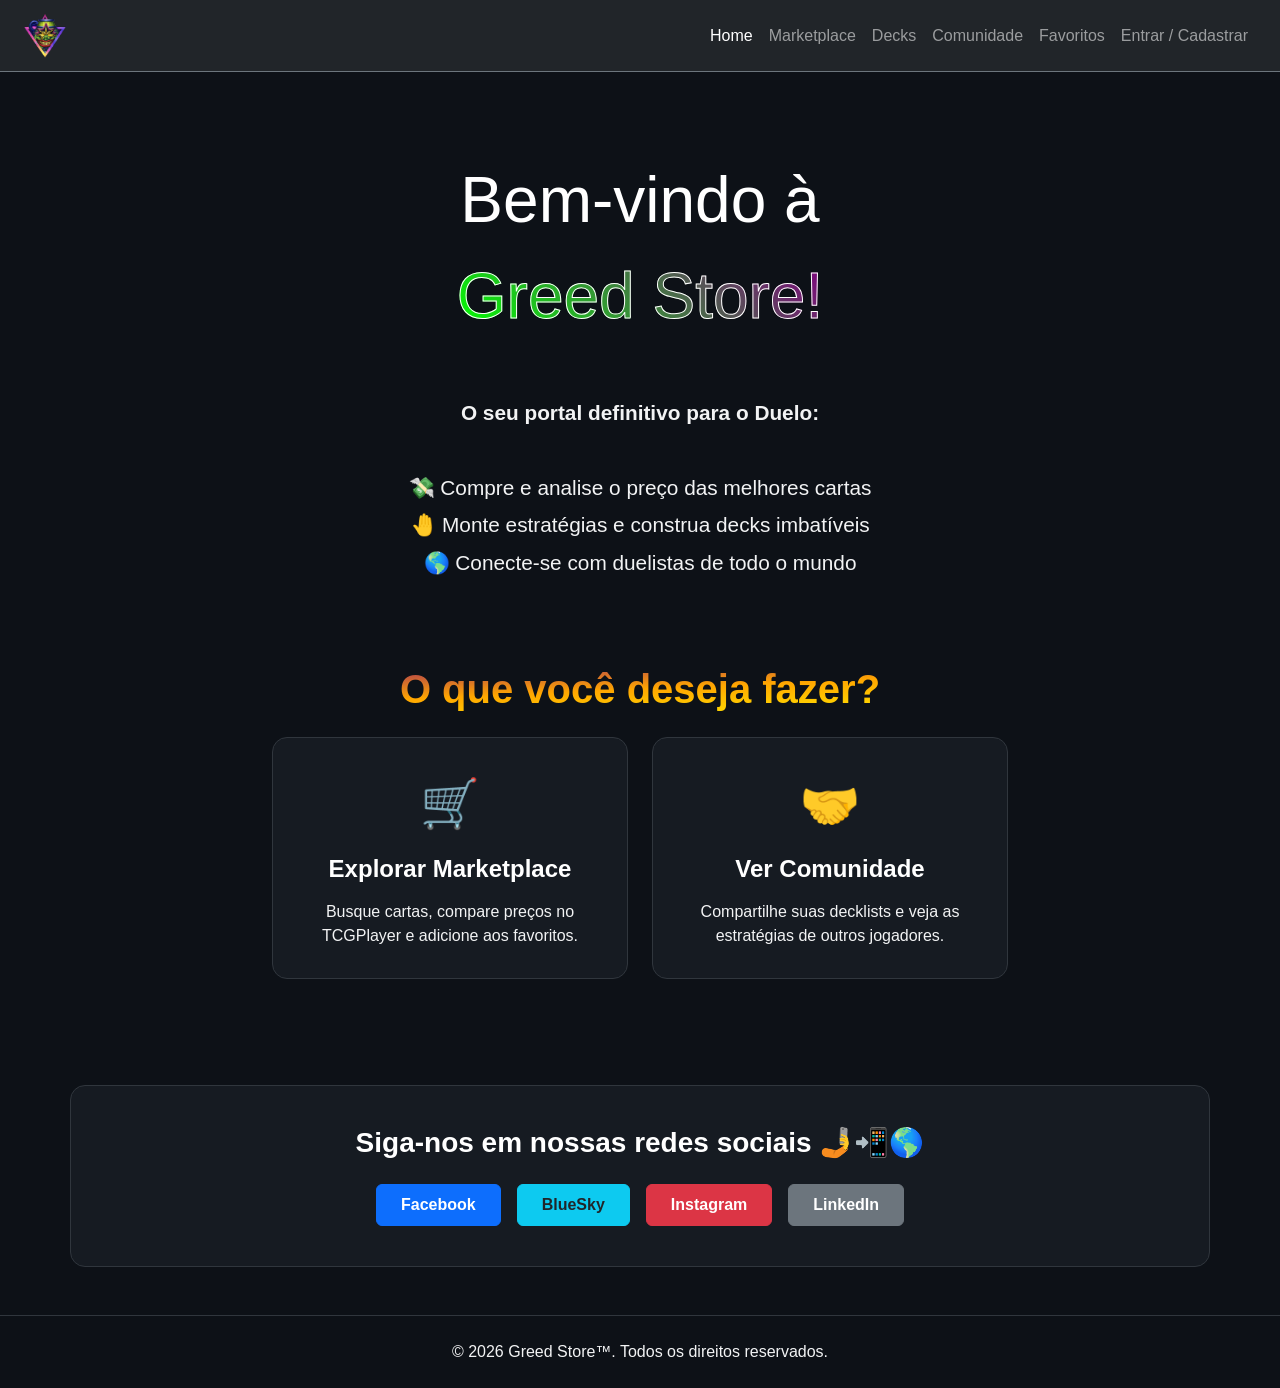
<file: index.html>
<!DOCTYPE html>
<html lang="pt-br">
<head>
    <meta charset="UTF-8">
    <meta name="viewport" content="width=device-width, initial-scale=1">
    <meta name="description" content="Um site de compra de cartas e decks de Yu Gi Oh!">

    <title>Home | Greed Store</title>
    
    <link href="https://cdn.jsdelivr.net/npm/bootstrap@5.3.8/dist/css/bootstrap.min.css" rel="stylesheet">

    <style>
        /* TEMA ESCURO ABSOLUTO E COR PORCELANA (PADRÃO GREED STORE) */
        html {
            background-color: #0d1117 !important;
        }
        
        body {
            margin: 0;
            font-family: Arial, Helvetica, sans-serif;
            background-color: #0d1117 !important;
            color: #F2F3F4 !important; /* Cor Porcelana */
        }

        /* Barra de rolagem escura para tirar o branco padrão */
        ::-webkit-scrollbar { width: 10px; }
        ::-webkit-scrollbar-track { background: #0d1117; }
        ::-webkit-scrollbar-thumb { background: #2c3034; border-radius: 5px; }
        ::-webkit-scrollbar-thumb:hover { background: #00d2ff; }

        /* Menu */
        .navbar-brand img {
            height: 45px;
        }

        .banner-home {
            position: relative;
            padding-bottom: 50px;
            display: flex;
            flex-direction: column;
            align-items: center;
        }

        .textoBanner {
            margin: 60px auto 20px auto; 
            font-size: 4rem;
            text-align: center;
            color: #ffffff;
            width: fit-content;
            padding: 20px;
        }

        .textoIntroducao {
            margin: 0 auto 50px auto;
            font-size: 1.3rem; 
            text-align: center;
            color: #F2F3F4;
            padding: 10px 20px;
            width: fit-content;
            line-height: 1.8;
        }

        .gradienteVerdeRoxo {
            background: linear-gradient(45deg, #00ff00, #800080);
            -webkit-background-clip: text;
            -webkit-text-fill-color: transparent;
            -webkit-text-stroke: #ffffff 1px;
        }

        /* Acesso Rápido - Padronizado com os cards das outras páginas */
        .quick-action-card {
            background-color: #161b22;
            border: 1px solid #30363d;
            border-radius: 15px;
            padding: 30px 20px;
            text-align: center;
            transition: all 0.3s ease;
            height: 100%;
            display: flex;
            flex-direction: column;
            justify-content: center;
            text-decoration: none;
            color: #F2F3F4;
        }

        .quick-action-card:hover {
            transform: translateY(-10px);
            border-color: #00d2ff;
            box-shadow: 0 10px 20px rgba(0, 210, 255, 0.15);
            color: #ffffff;
        }

        .quick-action-icon {
            font-size: 3rem;
            margin-bottom: 15px;
        }

        /* Títulos de Seção Customizados */
        .section-title {
            background: linear-gradient(to top left, #fffb00, #ffa600, #800080);
            -webkit-background-clip: text;
            -webkit-text-fill-color: transparent;
            font-weight: bold;
            font-size: 2.5rem;
        }

        /* Redes Sociais unificadas com o visual do site */
        #caixaRedesSociais {
            background-color: #161b22;
            padding: 40px 20px;
            border-radius: 15px;
            border: 1px solid #30363d;
        }

        /* Responsividade do texto do banner */
        @media (max-width: 768px) {
            .textoBanner { font-size: 2.5rem; }
            .textoIntroducao { font-size: 1.1rem; text-align: left;}
        }
    </style>
</head>

<body class="d-flex flex-column min-vh-100">

    <nav class="navbar navbar-expand-lg navbar-dark bg-dark px-4 border-bottom border-secondary">
        <a class="navbar-brand" href="index.html">
            <img src="imagens/logo_sem_fundo_greedstore.png" alt="Logo">
        </a>
        <button class="navbar-toggler" type="button" data-bs-toggle="collapse" data-bs-target="#menu">
            <span class="navbar-toggler-icon"></span>
        </button>

        <div class="collapse navbar-collapse" id="menu">
            <div class="navbar-nav ms-auto">
                <a class="nav-link active" href="index.html">Home</a>
                <a class="nav-link" href="marketplace.html">Marketplace</a>
                <a class="nav-link" href="decks.html">Decks</a>
                <a class="nav-link" href="comunidade.html">Comunidade</a>
                <a class="nav-link" href="favoritos.html">Favoritos</a>
            </div>
        </div>
    </nav>

    <main class="flex-grow-1">
        <section class="banner-home">

            <div class="textoBanner">
                Bem-vindo à<br>
                <span class="gradienteVerdeRoxo" style="font-family: Impact, Haettenschweiler, 'Arial Narrow Bold', sans-serif;">
                    Greed Store!
                </span>
            </div>

            <div class="textoIntroducao">
                <strong>O seu portal definitivo para o Duelo:</strong><br><br>
                💸 Compre e analise o preço das melhores cartas<br>
                🤚 Monte estratégias e construa decks imbatíveis<br>
                🌎 Conecte-se com duelistas de todo o mundo
            </div>
            
            <div class="container mt-4 mb-5">
                <h2 class="mb-4 text-center section-title">O que você deseja fazer?</h2>
                <div class="row justify-content-center g-4">
                    
                    <div class="col-md-4">
                        <a href="marketplace.html" class="quick-action-card">
                            <div class="quick-action-icon">🛒</div>
                            <h4 class="fw-bold text-white">Explorar Marketplace</h4>
                            <p class="mt-2 mb-0">Busque cartas, compare preços no TCGPlayer e adicione aos favoritos.</p>
                        </a>
                    </div>

                    <div class="col-md-4" id="cardAtalhoDeck">
                        <a href="decks.html" class="quick-action-card">
                            <div class="quick-action-icon">🎴</div>
                            <h4 class="fw-bold text-white">Montar Novo Deck</h4>
                            <p class="mt-2 mb-0">Crie estratégias, adicione cartas ao seu Trunk e prepare-se para o duelo.</p>
                        </a>
                    </div>

                    <div class="col-md-4">
                        <a href="comunidade.html" class="quick-action-card">
                            <div class="quick-action-icon">🤝</div>
                            <h4 class="fw-bold text-white">Ver Comunidade</h4>
                            <p class="mt-2 mb-0">Compartilhe suas decklists e veja as estratégias de outros jogadores.</p>
                        </a>
                    </div>

                </div>
            </div>
        </section>

        <section class="container text-center mt-2 mb-5" id="caixaRedesSociais">
            <h3 class="text-white fw-bold mb-4">Siga-nos em nossas redes sociais 🤳📲🌎</h3>
            <div class="d-flex justify-content-center flex-wrap gap-3">
                <a href="#" class="btn btn-primary px-4 py-2 fw-bold">Facebook</a>
                <a href="#" class="btn btn-info px-4 py-2 fw-bold text-dark">BlueSky</a>
                <a href="#" class="btn btn-danger px-4 py-2 fw-bold">Instagram</a>
                <a href="#" class="btn btn-secondary px-4 py-2 fw-bold">LinkedIn</a>
            </div>
        </section>
    </main>

    <footer class="text-center py-4 mt-auto border-top" style="border-color: #30363d !important; color: #F2F3F4;">
        <p class="m-0">&copy; 2026 Greed Store™. Todos os direitos reservados.</p>
    </footer>

    <script src="https://cdn.jsdelivr.net/npm/bootstrap@5.3.8/dist/js/bootstrap.bundle.min.js"></script>
    <script src="js/auth.js"></script>

    <script>
        document.addEventListener('DOMContentLoaded', () => {
            if (typeof isLoggedIn === 'function' && !isLoggedIn()) {
                const cardDeck = document.getElementById('cardAtalhoDeck');
                if(cardDeck) cardDeck.style.display = 'none';
            }
        });
    </script>
</body>
</html>
</file>
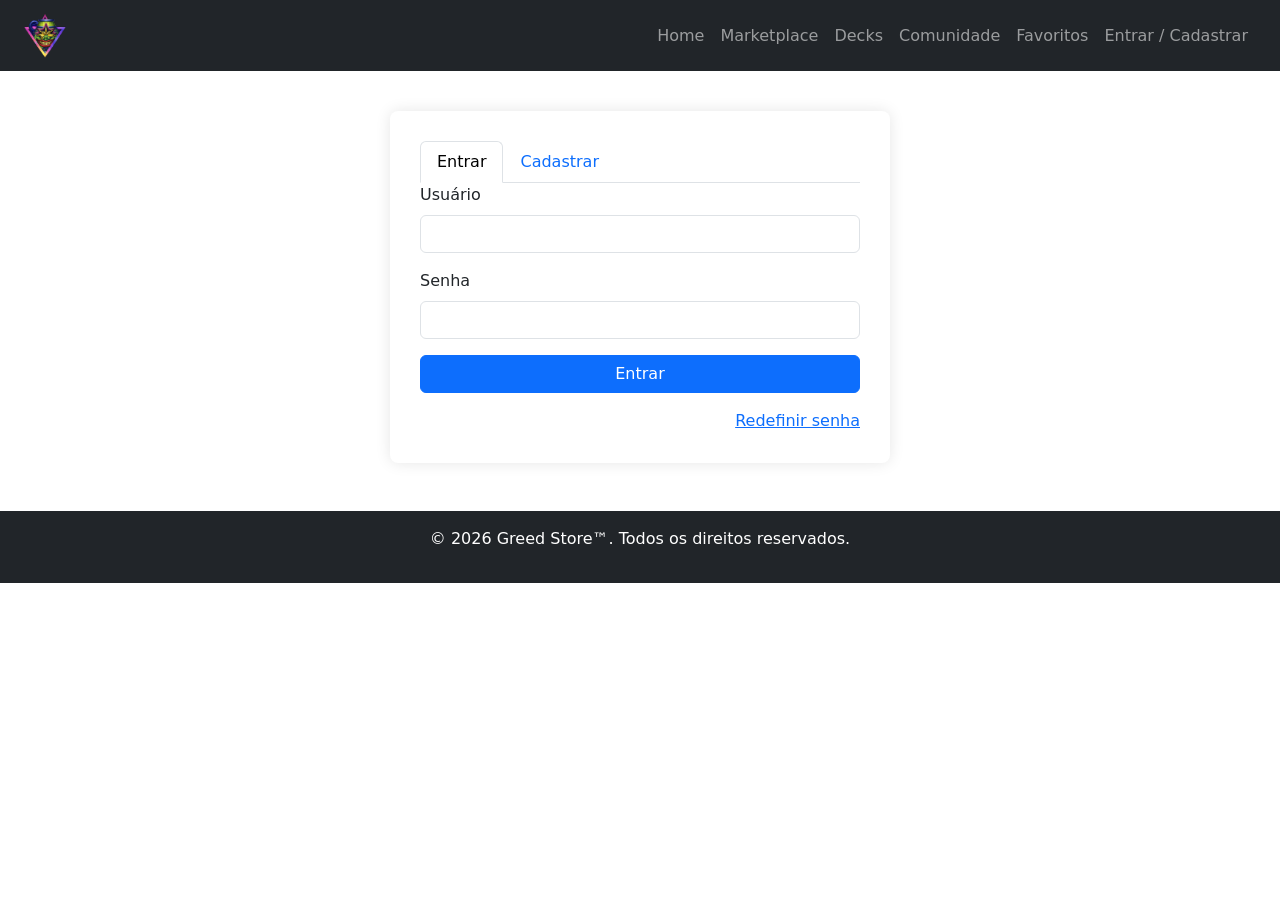
<file: admin.html>
<!DOCTYPE html>
<html lang="pt-br">
<head>
    <meta charset="UTF-8">
    <meta name="viewport" content="width=device-width, initial-scale=1">
    <title>Painel Administrativo | Greed Store</title>
    <link href="https://cdn.jsdelivr.net/npm/bootstrap@5.3.8/dist/css/bootstrap.min.css" rel="stylesheet">
    <style>
        /* ===== ESTILO GERAL ESCURO ===== */
        body {
            background-color: #0d1117;
            color: #c9d1d9;
            font-family: Arial, Helvetica, sans-serif;
        }

        .navbar-brand img {
            height: 45px;
        }

        /* ===== CARDS DE ESTATÍSTICAS ===== */
        .card {
            background-color: #161b22;
            border: 1px solid #30363d;
            transition: 0.2s;
        }
        .card:hover {
            border-color: #00d2ff;
            box-shadow: 0 4px 10px rgba(0, 210, 255, 0.15);
        }
        .card-header {
            background-color: #0d1117;
            border-bottom: 1px solid #30363d;
            color: #ffffff;
            font-weight: bold;
        }
        .card-body {
            color: #c9d1d9;
        }
        .card-title {
            color: #ffffff;
        }

        /* ===== TABELA ===== */
        .table {
            color: #c9d1d9;
            background-color: #161b22;
            border-color: #30363d;
        }
        .table-striped > tbody > tr:nth-of-type(odd) {
            background-color: #0d1117;
        }
        .table-bordered {
            border-color: #30363d;
        }
        .table-bordered td, .table-bordered th {
            border-color: #30363d;
        }
        .table thead th {
            background-color: #0d1117;
            border-bottom: 2px solid #30363d;
            color: #ffffff;
        }
        .table tbody tr:hover {
            background-color: #21262d;
        }

        /* ===== BADGES ===== */
        .role-badge {
            font-size: 0.8rem;
            padding: 0.3rem 0.6rem;
        }
        .bg-danger {
            background-color: #e53238 !important;
        }
        .bg-secondary {
            background-color: #30363d !important;
        }

        /* ===== BOTÕES ===== */
        .btn-warning {
            background-color: #ffc107;
            border-color: #ffc107;
            color: #000;
        }
        .btn-danger {
            background-color: #e53238;
            border-color: #e53238;
        }
        .btn-danger:hover {
            background-color: #c91f2c;
            border-color: #c91f2c;
        }
        .btn-warning:hover {
            background-color: #e0a800;
            border-color: #e0a800;
        }

        /* ===== TÍTULOS ===== */
        h2, h3, h4 {
            color: #ffffff;
        }
        .text-muted {
            color: #8b949e !important;
        }

        /* ===== FOOTER ===== */
        footer {
            background-color: #161b22 !important;
            border-top: 1px solid #30363d;
        }
    </style>
</head>
<body>

    <nav class="navbar navbar-expand-lg navbar-dark bg-dark px-4 border-bottom border-secondary">
        <a class="navbar-brand" href="index.html">
            <img src="imagens/logo_sem_fundo_greedstore.png" alt="Logo Greed Store">
        </a>
        <button class="navbar-toggler" type="button" data-bs-toggle="collapse" data-bs-target="#menu">
            <span class="navbar-toggler-icon"></span>
        </button>
        <div class="collapse navbar-collapse" id="menu">
            <div class="navbar-nav ms-auto">
                <a class="nav-link" href="index.html">Home</a>
                <a class="nav-link" href="marketplace.html">Marketplace</a>
                <a class="nav-link" href="decks.html">Decks</a>
                <a class="nav-link" href="comunidade.html">Comunidade</a>
                <a class="nav-link" href="favoritos.html">Favoritos</a>
                <!-- O link "Conta" será inserido dinamicamente pelo auth.js -->
            </div>
        </div>
    </nav>

    <div class="container mt-4">
        <div class="d-flex justify-content-between align-items-center mb-4">
            <h2>👑 Painel do Administrador</h2>
            <button class="btn btn-danger" id="logoutBtn">Sair</button>
        </div>

        <div class="row mb-4">
            <div class="col-md-4">
                <div class="card text-white bg-primary mb-3">
                    <div class="card-header">Total de Usuários</div>
                    <div class="card-body">
                        <h5 class="card-title" id="totalUsuarios">0</h5>
                    </div>
                </div>
            </div>
            <div class="col-md-4">
                <div class="card text-white bg-success mb-3">
                    <div class="card-header">Decks Criados</div>
                    <div class="card-body">
                        <h5 class="card-title" id="totalDecks">0</h5>
                    </div>
                </div>
            </div>
            <div class="col-md-4">
                <div class="card text-white bg-info mb-3">
                    <div class="card-header">Total de Cartas nos Decks</div>
                    <div class="card-body">
                        <h5 class="card-title" id="totalCartas">0</h5>
                    </div>
                </div>
            </div>
        </div>

        <h3 class="border-bottom border-secondary pb-2 mb-3">📋 Gerenciar Usuários</h3>
        <div class="table-responsive">
            <table class="table table-striped table-bordered table-users">
                <thead class="table-dark">
                    <tr>
                        <th>Usuário</th>
                        <th>Papel</th>
                        <th>Ações</th>
                    </tr>
                </thead>
                <tbody id="usersTableBody">
                    <!-- Preenchido via JS -->
                </tbody>
            </table>
        </div>
    </div>

    <footer class="bg-dark text-center text-white py-4 mt-5 border-top border-secondary">
        <p>&copy; 2026 Greed Store™. Todos os direitos reservados.</p>
    </footer>

    <script src="https://cdn.jsdelivr.net/npm/bootstrap@5.3.8/dist/js/bootstrap.bundle.min.js"></script>
    <script src="js/auth.js"></script>
    <script src="js/admin.js"></script>
</body>
</html>
</file>
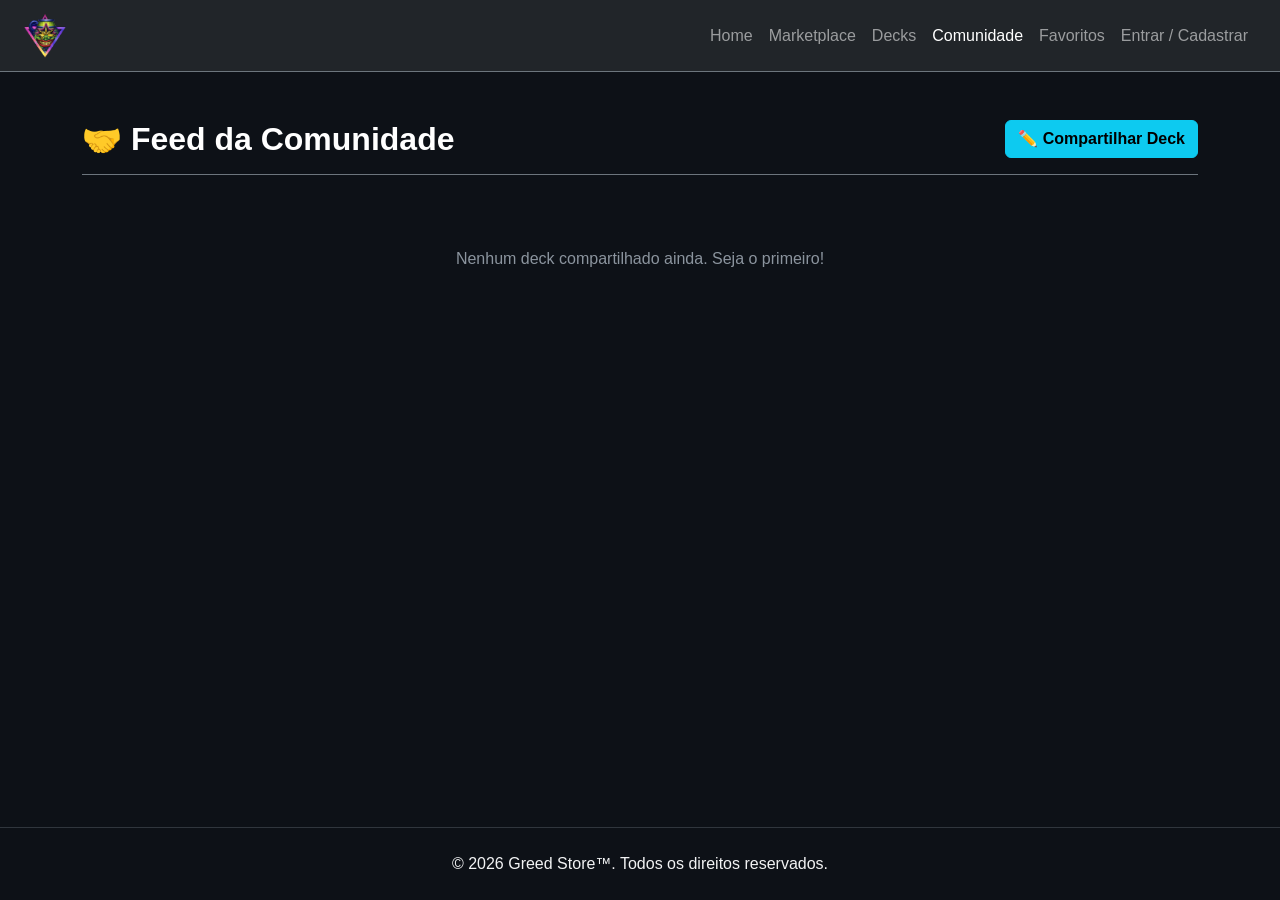
<file: comunidade.html>
<!DOCTYPE html>
<html lang="pt-br">
<head>
    <meta charset="UTF-8">
    <meta name="viewport" content="width=device-width, initial-scale=1.0">
    <title>Comunidade | Greed Store</title>
    
    <link href="https://cdn.jsdelivr.net/npm/bootstrap@5.3.8/dist/css/bootstrap.min.css" rel="stylesheet">

    <style>
        /* TEMA ESCURO ABSOLUTO E COR PORCELANA (PADRÃO GREED STORE) */
        html {
            background-color: #0d1117 !important;
        }
        
        body {
            margin: 0;
            font-family: Arial, Helvetica, sans-serif;
            background-color: #0d1117 !important;
            color: #F2F3F4 !important; /* Cor Porcelana */
        }

        /* Barra de rolagem escura para tirar o branco padrão */
        ::-webkit-scrollbar { width: 10px; }
        ::-webkit-scrollbar-track { background: #0d1117; }
        ::-webkit-scrollbar-thumb { background: #30363d; border-radius: 5px; }
        ::-webkit-scrollbar-thumb:hover { background: #00d2ff; }

        .navbar-brand img { height: 45px; }
        
        .form-control, .form-select {
            background-color: #0d1117 !important;
            border: 1px solid #30363d !important;
            color: #F2F3F4 !important;
        }
        .form-control:focus, .form-select:focus {
            background-color: #161b22 !important;
            color: #ffffff !important;
            border-color: #00d2ff;
            box-shadow: 0 0 5px rgba(0, 210, 255, 0.5);
        }
        
        /* Estilo dos Cards de Post */
        .post-card {
            background-color: #161b22;
            border: 1px solid #30363d;
            border-radius: 12px;
            margin-bottom: 2rem;
            transition: transform 0.2s;
            color: #F2F3F4;
        }
        .post-card:hover { border-color: #00d2ff; box-shadow: 0 4px 15px rgba(0, 210, 255, 0.1); }

        /* Foto do Autor Dinâmica */
        .author-avatar {
            width: 45px;
            height: 45px;
            border-radius: 50%;
            object-fit: cover;
            border: 2px solid #00d2ff;
            background-color: #0d1117;
        }

        /* ZOOM NA CARTA (Clicável e Limitado à Tela) */
        .img-zoomable {
            transition: all 0.3s ease-in-out;
            cursor: zoom-in;
            position: relative;
            z-index: 1040;
        }
        
        .img-zoomable:hover {
            transform: scale(1.03);
        }
        
        .img-zoomed {
            position: fixed !important;
            top: 50% !important;
            left: 50% !important;
            transform: translate(-50%, -50%) !important; 
            max-height: 90vh !important; 
            max-width: 95vw !important;  
            width: auto !important;
            height: auto !important;
            z-index: 9999 !important; 
            box-shadow: 0 20px 80px rgba(0,0,0,0.95) !important; 
            cursor: zoom-out;
            border-radius: 10px;
            background-color: #0d1117; 
        }
        
        /* Modais */
        .modal-content {
            background-color: #161b22 !important; 
            border: 1px solid #30363d;
        }
        .modal-header {
            border-bottom: 1px solid #30363d;
        }
    </style>
</head>

<body class="d-flex flex-column min-vh-100">

    <nav class="navbar navbar-expand-lg navbar-dark bg-dark px-4 border-bottom border-secondary">
        <a class="navbar-brand" href="index.html">
            <img src="imagens/logo_sem_fundo_greedstore.png" alt="Logo">
        </a>
        <button class="navbar-toggler" type="button" data-bs-toggle="collapse" data-bs-target="#menu">
            <span class="navbar-toggler-icon"></span>
        </button>

        <div class="collapse navbar-collapse" id="menu">
            <div class="navbar-nav ms-auto">
                <a class="nav-link" href="index.html">Home</a>
                <a class="nav-link" href="marketplace.html">Marketplace</a>
                <a class="nav-link" href="decks.html">Decks</a>
                <a class="nav-link active" href="comunidade.html">Comunidade</a>
                <a class="nav-link" href="favoritos.html">Favoritos</a>
            </div>
        </div>
    </nav>

    <main class="flex-grow-1 container mt-5 mb-5">
        
        <div class="d-flex justify-content-between align-items-center mb-4 border-bottom border-secondary pb-3 flex-wrap gap-3">
            <h2 class="text-white fw-bold m-0">🤝 Feed da Comunidade</h2>
            <button class="btn btn-info fw-bold" onclick="prepararNovoPost()">✏️ Compartilhar Deck</button>
        </div>

        <div class="row justify-content-center">
            <div class="col-lg-8 col-md-10" id="feedComunidade">
                </div>
        </div>

    </main>

    <!-- Modal para criar novo post -->
    <div class="modal fade" id="modalPost" tabindex="-1" aria-hidden="true">
        <div class="modal-dialog modal-dialog-centered">
            <div class="modal-content">
                <div class="modal-header">
                    <h5 class="modal-title text-white" id="modalTitle">Novo Post</h5>
                    <button type="button" class="btn-close btn-close-white" data-bs-dismiss="modal"></button>
                </div>
                <div class="modal-body">
                    <form id="formPost">
                        <input type="hidden" id="postId">
                        <input type="hidden" id="postAuthorName">
                        
                        <div class="mb-3">
                            <label class="form-label fw-bold text-info">Selecione o Deck para Compartilhar:</label>
                            <select id="postDeckId" class="form-select" required></select>
                        </div>
                        
                        <div class="mb-4">
                            <label class="form-label fw-bold text-info">Comentário / Estratégia:</label>
                            <textarea id="postContent" class="form-control" rows="5" placeholder="Explique como esse deck funciona para a comunidade..." required></textarea>
                        </div>
                        
                        <button type="submit" class="btn btn-success w-100 fw-bold">Publicar no Feed</button>
                    </form>
                </div>
            </div>
        </div>
    </div>

    <!-- Modal para editar post -->
    <div class="modal fade" id="modalEditPost" tabindex="-1" aria-hidden="true">
        <div class="modal-dialog modal-dialog-centered">
            <div class="modal-content">
                <div class="modal-header">
                    <h5 class="modal-title text-white">Editar Postagem</h5>
                    <button type="button" class="btn-close btn-close-white" data-bs-dismiss="modal"></button>
                </div>
                <div class="modal-body">
                    <form id="formEditPost">
                        <input type="hidden" id="editPostId">
                        
                        <div class="mb-4">
                            <label class="form-label fw-bold text-info">Comentário / Estratégia:</label>
                            <textarea id="editPostContent" class="form-control" rows="5" required></textarea>
                        </div>
                        
                        <button type="submit" class="btn btn-warning w-100 fw-bold text-dark">Salvar Alterações</button>
                    </form>
                </div>
            </div>
        </div>
    </div>

    <!-- Modal de compartilhamento (redes sociais) -->
    <div class="modal fade" id="modalShare" tabindex="-1" aria-hidden="true">
        <div class="modal-dialog modal-dialog-centered modal-sm">
            <div class="modal-content">
                <div class="modal-header">
                    <h5 class="modal-title text-white">Compartilhar Deck</h5>
                    <button type="button" class="btn-close btn-close-white" data-bs-dismiss="modal"></button>
                </div>
                <div class="modal-body text-center">
                    <p class="text-muted mb-3" style="font-size: 0.9rem;">Mostre sua estratégia para o mundo!</p>
                    <div class="d-flex justify-content-center gap-3 mb-4">
                        <button class="btn btn-primary rounded-circle d-flex align-items-center justify-content-center" style="width: 45px; height: 45px;" title="Facebook">
                            <strong style="font-size: 1.2rem;">f</strong>
                        </button>
                        <button class="btn btn-info text-white rounded-circle d-flex align-items-center justify-content-center" style="width: 45px; height: 45px;" title="Twitter / X">
                            <strong style="font-size: 1.2rem;">X</strong>
                        </button>
                        <button class="btn btn-success rounded-circle d-flex align-items-center justify-content-center" style="width: 45px; height: 45px;" title="WhatsApp">
                            <strong style="font-size: 1.2rem;">W</strong>
                        </button>
                    </div>
                    <button class="btn btn-outline-info btn-sm w-100 fw-bold" id="btnCopiarLink">🔗 Copiar Link da Página</button>
                </div>
            </div>
        </div>
    </div>

    <!-- Modal fullscreen para visualizar deck completo -->
    <div class="modal fade" id="fullDeckModal" tabindex="-1" aria-hidden="true">
        <div class="modal-dialog modal-fullscreen">
            <div class="modal-content" style="background-color: #0d1117 !important; border: none;">
                <div class="modal-header">
                    <h5 class="modal-title text-white" id="fullDeckModalTitle">Visualizando Deck</h5>
                    <button type="button" class="btn-close btn-close-white" data-bs-dismiss="modal"></button>
                </div>
                <div class="modal-body" id="fullDeckModalBody" style="background-color: #0d1117 !important;">
                    <div class="row g-3" id="fullDeckCardsContainer"></div>
                </div>
                <div class="modal-footer" style="border-top: 1px solid #30363d; background-color: #0d1117 !important;">
                    <button type="button" class="btn btn-outline-light" data-bs-dismiss="modal">Fechar</button>
                </div>
            </div>
        </div>
    </div>

    <!-- Modal para detalhes da carta -->
    <div class="modal fade" id="cardInfoModal" tabindex="-1" aria-hidden="true">
        <div class="modal-dialog modal-dialog-centered modal-lg">
            <div class="modal-content">
                <div class="modal-header">
                    <h5 class="modal-title text-white" id="cardInfoModalTitle">Detalhes da Carta</h5>
                    <button type="button" class="btn-close btn-close-white" data-bs-dismiss="modal"></button>
                </div>
                <div class="modal-body text-center" id="cardInfoModalBody"></div>
            </div>
        </div>
    </div>

    <footer class="text-center py-4 mt-auto border-top" style="background-color: #0d1117; border-color: #30363d !important; color: #F2F3F4;">
        <p class="m-0">&copy; 2026 Greed Store™. Todos os direitos reservados.</p>
    </footer>

    <script src="https://cdn.jsdelivr.net/npm/bootstrap@5.3.8/dist/js/bootstrap.bundle.min.js"></script>
    <script src="js/auth.js"></script>
    <script src="js/comunidade.js"></script>
</body>
</html>
</file>
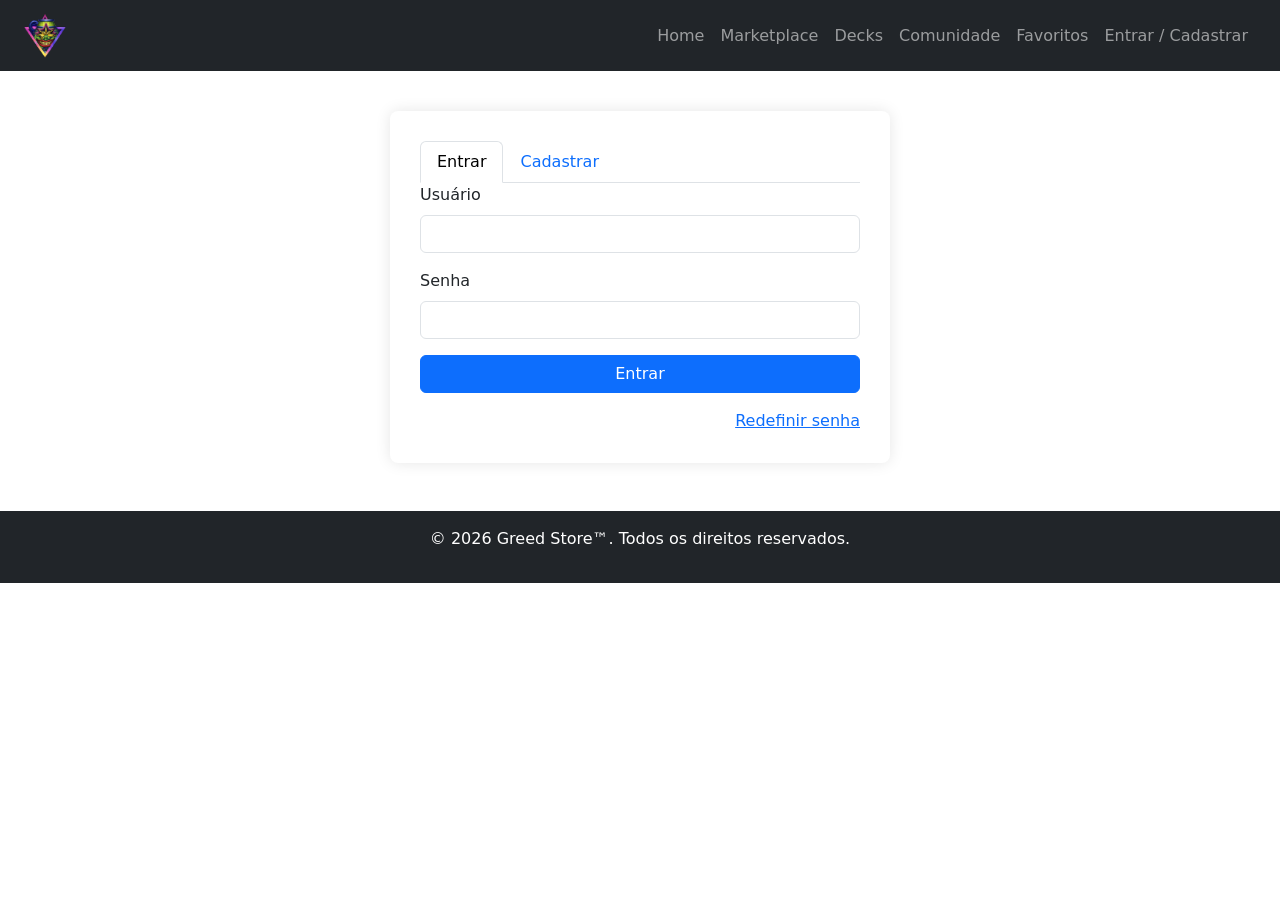
<file: contas.html>
<!DOCTYPE html>
<!DOCTYPE html>
<html lang="pt-br">

<head>
    <meta charset="UTF-8">
    <meta name="viewport" content="width=device-width, initial-scale=1">
    <title>Conta | Greed Store</title>
    <link href="https://cdn.jsdelivr.net/npm/bootstrap@5.3.8/dist/css/bootstrap.min.css" rel="stylesheet">
    <style>
        .navbar-brand img {
            height: 45px;
        }

        .form-container {
            max-width: 500px;
            margin: 40px auto;
            background: white;
            padding: 30px;
            border-radius: 8px;
            box-shadow: 0 0 15px rgba(0, 0, 0, 0.1);
        }

        @media (max-width: 576px) {
            .form-container {
                margin: 20px;
                padding: 20px;
            }
        }
    </style>
</head>

<body>
    <nav class="navbar navbar-expand-lg navbar-dark bg-dark px-4">
        <a class="navbar-brand" href="index.html">
            <img src="imagens/logo_sem_fundo_greedstore.png" alt="Logo">
        </a>
        <button class="navbar-toggler" type="button" data-bs-toggle="collapse" data-bs-target="#menu">
            <span class="navbar-toggler-icon"></span>
        </button>
        <div class="collapse navbar-collapse" id="menu">
            <div class="navbar-nav ms-auto">
                <a class="nav-link" href="index.html">Home</a>
                <a class="nav-link" href="marketplace.html">Marketplace</a>
                <a class="nav-link" href="decks.html">Decks</a>
                <a class="nav-link" href="comunidade.html">Comunidade</a>
                <a class="nav-link" href="favoritos.html">Favoritos</a>
            </div>
        </div>
    </nav>

    <div class="container">
        <div class="form-container">
            <ul class="nav nav-tabs" id="myTab" role="tablist">
                <li class="nav-item" role="presentation">
                    <button class="nav-link active" id="login-tab" data-bs-toggle="tab" data-bs-target="#login"
                        type="button" role="tab">Entrar</button>
                </li>
                <li class="nav-item" role="presentation">
                    <button class="nav-link" id="register-tab" data-bs-toggle="tab" data-bs-target="#register"
                        type="button" role="tab">Cadastrar</button>
                </li>
            </ul>
            <div class="tab-content" id="myTabContent">
                <!-- Login -->
                <div class="tab-pane fade show active" id="login" role="tabpanel">
                    <form id="loginForm">
                        <div class="mb-3">
                            <label for="loginUsername" class="form-label">Usuário</label>
                            <input type="text" class="form-control" id="loginUsername" required>
                        </div>
                        <div class="mb-3">
                            <label for="loginPassword" class="form-label">Senha</label>
                            <input type="password" class="form-control" id="loginPassword" required>
                        </div>
                        <button type="submit" class="btn btn-primary w-100">Entrar</button>
                        <div id="loginMessage" class="mt-3 text-center"></div>
                        <div class="text-end mt-2">
                            <a href="esqueci-senha.html" class="esqueci-senha">
                                Redefinir senha
                            </a>
                        </div>
                    </form>
                </div>
                <!-- Cadastro -->
                <div class="tab-pane fade" id="register" role="tabpanel">
                    <form id="registerForm">
                        <div class="mb-3">
                            <label for="regUsername" class="form-label">Usuário</label>
                            <input type="text" class="form-control" id="regUsername" required minlength="3">
                        </div>
                        <div class="mb-3">
                            <label for="regPassword" class="form-label">Senha</label>
                            <input type="password" class="form-control" id="regPassword" required minlength="3">
                        </div>
                        <div class="mb-3">
                            <label for="regConfirm" class="form-label">Confirmar senha</label>
                            <input type="password" class="form-control" id="regConfirm" required>
                        </div>
                        <button type="submit" class="btn btn-success w-100">Cadastrar</button>
                        <div id="registerMessage" class="mt-3 text-center"></div>
                    </form>
                </div>
            </div>
        </div>
    </div>

    <footer class="bg-dark text-center text-white py-3 mt-5">
        <p>&copy; 2026 Greed Store™. Todos os direitos reservados.</p>
    </footer>

    <script src="https://cdn.jsdelivr.net/npm/bootstrap@5.3.8/dist/js/bootstrap.bundle.min.js"></script>
    <script src="js/auth.js"></script>
    <script src="js/conta.js"></script>
</body>

</html>
</file>
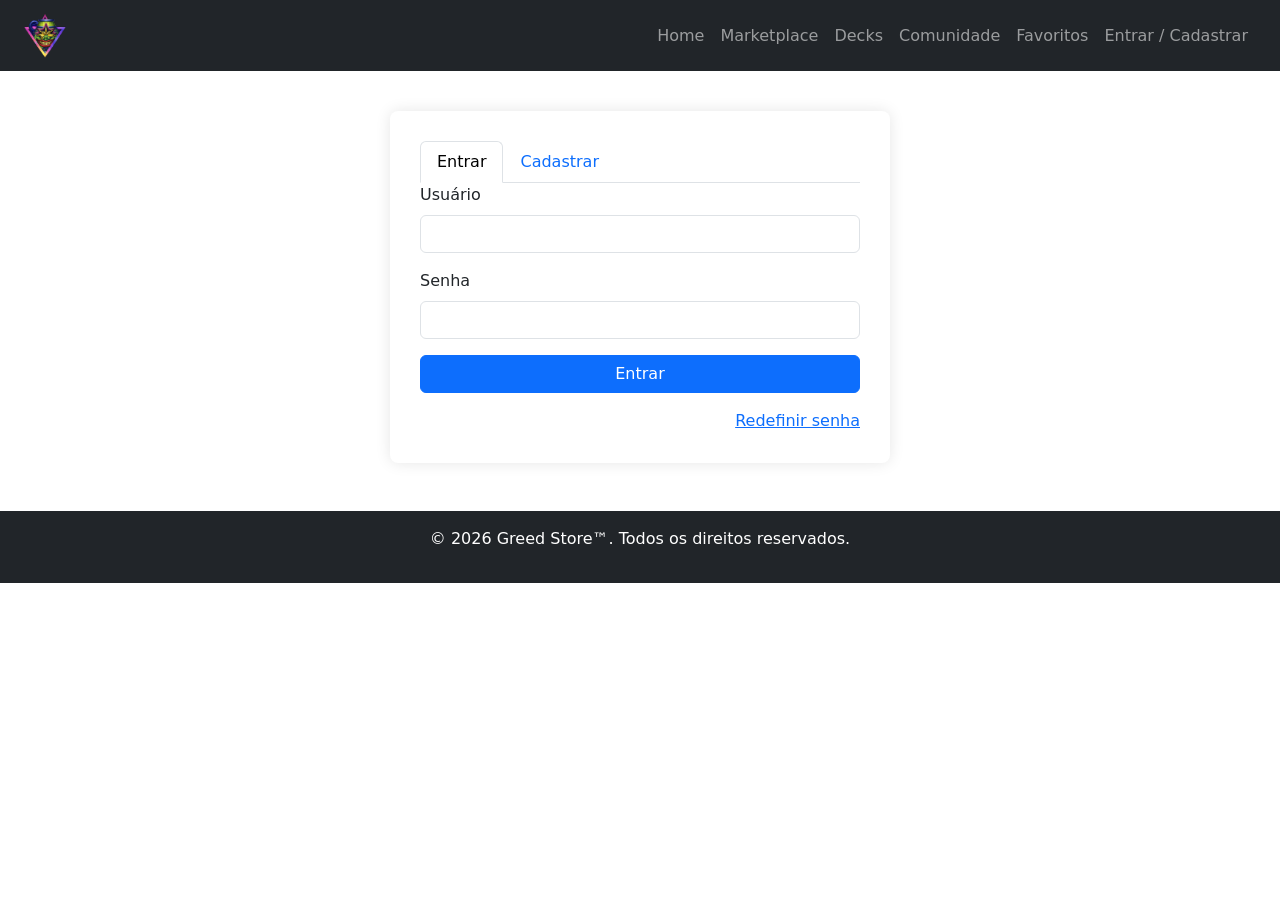
<file: decks.html>
<!DOCTYPE html>
<html lang="pt-br">
<head>
    <meta charset="UTF-8">
    <meta name="viewport" content="width=device-width, initial-scale=1">
    <title>Meus Decks | Greed Store</title>
    
    <link href="https://cdn.jsdelivr.net/npm/bootstrap@5.3.8/dist/css/bootstrap.min.css" rel="stylesheet">
    
    <style>
        /* TEMA ESCURO ABSOLUTO E COR PORCELANA */
        html {
            background-color: #0d1117 !important;
        }
        body {
            font-family: Arial, Helvetica, sans-serif;
            background-color: #0d1117 !important;
            color: #F2F3F4 !important; /* Cor Porcelana */
        }
        
        /* Barra de rolagem escura para tirar o branco padrão */
        ::-webkit-scrollbar { width: 10px; }
        ::-webkit-scrollbar-track { background: #0d1117; }
        ::-webkit-scrollbar-thumb { background: #30363d; border-radius: 5px; }
        ::-webkit-scrollbar-thumb:hover { background: #00d2ff; }

        .navbar-brand img { height: 45px; }
        
        .form-control, .form-select {
            background-color: #0d1117 !important;
            border: 1px solid #30363d !important;
            color: #F2F3F4 !important;
        }
        .form-control:focus, .form-select:focus {
            background-color: #161b22 !important;
            color: #ffffff !important;
            border-color: #00d2ff;
            box-shadow: 0 0 5px rgba(0, 210, 255, 0.5);
        }

        /* ESTILOS DO MENU PRINCIPAL GIGANTE */
        .menu-card {
            background-color: #161b22;
            border: 2px solid #30363d;
            border-radius: 15px;
            padding: 60px 20px;
            text-align: center;
            cursor: pointer;
            transition: all 0.3s ease;
            height: 100%;
            display: flex;
            flex-direction: column;
            justify-content: center;
            align-items: center;
            color: #F2F3F4;
        }
        .menu-card:hover {
            transform: translateY(-10px);
            border-color: #00d2ff;
            box-shadow: 0 15px 35px rgba(0, 210, 255, 0.15);
            color: #ffffff;
        }
        .menu-card-icon {
            font-size: 5rem;
            margin-bottom: 20px;
        }

        /* Deck card (para o builder) */
        .deck-card {
            background-color: #161b22;
            padding: 15px;
            margin-bottom: 20px;
            border-radius: 8px;
            border: 1px solid #30363d;
            box-shadow: 0 2px 8px rgba(0, 0, 0, 0.5);
            transition: 0.2s;
        }
        .deck-nome {
            color: #ffffff;
            font-size: 1.2rem;
        }
        .editar-nome {
            background: none;
            border: none;
            color: #00d2ff;
            font-size: 16px;
            cursor: pointer;
            margin-left: 8px;
        }
        .deck-area {
            background: #0d1117;
            min-height: 120px;
            padding: 12px;
            border-radius: 6px;
            border: 1px inset #30363d;
            display: flex;
            flex-wrap: wrap;
            gap: 8px;
        }
        .carta-mini {
            width: 65px;
            text-align: center;
            background: #21262d;
            border: 1px solid #30363d;
            border-radius: 4px;
            padding: 4px;
            position: relative;
            transition: transform 0.2s;
        }
        .carta-mini:hover {
            transform: scale(1.1);
            z-index: 5;
            border-color: #ffc107;
        }
        .carta-mini img {
            width: 100%;
            border-radius: 3px;
        }
        .carta-mini p {
            font-size: 9px;
            margin: 4px 0 0;
            white-space: nowrap;
            overflow: hidden;
            text-overflow: ellipsis;
            color: #F2F3F4;
        }
        .remover-carta {
            position: absolute;
            top: -8px;
            right: -8px;
            width: 20px;
            height: 20px;
            border-radius: 50%;
            background: #e53238;
            color: white;
            border: 2px solid #0d1117;
            font-size: 10px;
            font-weight: bold;
            line-height: 1;
            cursor: pointer;
            display: flex;
            align-items: center;
            justify-content: center;
        }
        .cartas {
            display: grid;
            grid-template-columns: repeat(auto-fill, minmax(110px, 1fr));
            gap: 15px;
            margin-top: 15px;
        }
        .carta {
            background-color: #161b22;
            padding: 8px;
            border-radius: 8px;
            border: 1px solid #30363d;
            text-align: center;
            cursor: pointer;
            transition: 0.2s;
            position: relative;
        }
        .carta:hover {
            transform: scale(1.05);
            border-color: #00ff00;
            box-shadow: 0 4px 10px rgba(0, 255, 0, 0.2);
        }
        .carta img {
            width: 100%;
            height: auto;
            object-fit: contain;
            border-radius: 5px;
        }
        .carta p {
            color: #ffffff;
            font-size: 11px;
            margin: 8px 0 0 0;
            font-weight: bold;
            white-space: nowrap;
            overflow: hidden;
            text-overflow: ellipsis;
        }
        .info-btn {
            position: absolute;
            top: 5px;
            left: 5px;
            background: rgba(0, 0, 0, 0.8);
            color: #00d2ff;
            border: 1px solid #00d2ff;
            border-radius: 50%;
            width: 24px;
            height: 24px;
            font-size: 12px;
            font-weight: bold;
            cursor: pointer;
            display: flex;
            align-items: center;
            justify-content: center;
        }
        .toast-alerta {
            position: fixed;
            bottom: 20px;
            right: 20px;
            color: white;
            padding: 12px 25px;
            border-radius: 6px;
            z-index: 1050;
            display: none;
            font-weight: bold;
            box-shadow: 0 4px 10px rgba(0,0,0,0.5);
            transition: 0.3s;
        }
        
        /* ZOOM NA CARTA (Clicável) */
        .img-zoomable {
            transition: transform 0.3s ease-in-out;
            cursor: zoom-in;
            position: relative;
            z-index: 1040;
        }
        .img-zoomable:hover {
            transform: scale(1.05);
        }
        .img-zoomed {
            transform: scale(1.8) !important;
            z-index: 1060;
            box-shadow: 0 10px 30px rgba(0,0,0,0.9);
            cursor: zoom-out;
        }

        .mode-btn.active {
            background-color: #00d2ff;
            color: #000;
            border-color: #00d2ff;
        }
        .deck-list-card {
            background-color: #161b22;
            border: 1px solid #30363d;
            border-radius: 8px;
            padding: 15px;
            transition: 0.2s;
            cursor: pointer;
        }
        .deck-list-card:hover {
            border-color: #00d2ff;
            transform: translateY(-2px);
        }
        
        /* Stats Badges */
        .badge-main { background-color: #007bff; color: white;}
        .badge-extra { background-color: #6f42c1; color: white;}
        .badge-monster { background-color: #d97700; color: white;}
        .badge-spell { background-color: #1d8f5d; color: white;}
        .badge-trap { background-color: #bc266f; color: white;}

        @media (max-width: 991px) {
            .cartas { grid-template-columns: repeat(auto-fill, minmax(90px, 1fr)); }
            .carta-mini { width: 55px; }
            .img-zoomed { transform: scale(1.4) !important; }
        }
    </style>
</head>

<body class="d-flex flex-column min-vh-100">
    
    <nav class="navbar navbar-expand-lg navbar-dark bg-dark px-4 border-bottom border-secondary">
        <a class="navbar-brand" href="index.html">
            <img src="imagens/logo_sem_fundo_greedstore.png" alt="Logo">
        </a>
        <button class="navbar-toggler" type="button" data-bs-toggle="collapse" data-bs-target="#menu">
            <span class="navbar-toggler-icon"></span>
        </button>
        <div class="collapse navbar-collapse" id="menu">
            <div class="navbar-nav ms-auto">
                <a class="nav-link" href="index.html">Home</a>
                <a class="nav-link" href="marketplace.html">Marketplace</a>
                <a class="nav-link active" href="decks.html">Decks</a>
                <a class="nav-link" href="comunidade.html">Comunidade</a>
                <a class="nav-link" href="favoritos.html">Favoritos</a>
            </div>
        </div>
    </nav>

    <main class="flex-grow-1">

        <div id="telaMenuPrincipal" class="container" style="margin-top: 80px; margin-bottom: 80px;">
            <h2 class="text-center text-white mb-5 fw-bold" style="font-size: 2.5rem;">O que você deseja fazer?</h2>
            <div class="row g-4 justify-content-center">
                
                <div class="col-md-5">
                    <div class="menu-card" id="cardAbrirConstrutor">
                        <div class="menu-card-icon">🛠️</div>
                        <h3 class="fw-bold text-white">Construtor de Decks</h3>
                        <p class="mt-2" style="color: #F2F3F4;">Crie novos decks do zero, busque cartas e monte sua estratégia perfeita.</p>
                    </div>
                </div>

                <div class="col-md-5">
                    <div class="menu-card" id="cardAbrirVisualizacao">
                        <div class="menu-card-icon">🗂️</div>
                        <h3 class="fw-bold text-white">Meus Decks Salvos</h3>
                        <p class="mt-2" style="color: #F2F3F4;">Visualize, edite ou exclua os decks que você já guardou no banco de dados.</p>
                    </div>
                </div>

            </div>
        </div>

        <div id="telaConteudo" class="container mt-4" style="display: none;">
            
            <div class="d-flex justify-content-between align-items-center mb-4 flex-wrap gap-3">
                <div class="d-flex align-items-center gap-3">
                    <button class="btn btn-outline-light btn-sm fw-bold" id="btnVoltarMenu">⬅️ Voltar ao Menu</button>
                    <h4 class="text-white m-0">🗃️ Área de Decks</h4>
                </div>
                <div class="btn-group" role="group">
                    <button type="button" id="btnModoCriar" class="btn btn-outline-info active mode-btn">✏️ Construtor</button>
                    <button type="button" id="btnModoVisualizar" class="btn btn-outline-info mode-btn">👁️ Meus Decks Salvos</button>
                </div>
            </div>

            <div id="modoConstrutor">
                <div class="row g-4">
                    <div class="col-12 col-lg-7">
                        <div class="deck-card" id="builderDeckCard">
                            <div class="d-flex justify-content-between align-items-center mb-3 flex-wrap gap-2">
                                <div>
                                    <strong class="deck-nome fw-bold" id="builderDeckNome">Nenhum Deck Carregado</strong>
                                    <button class="editar-nome" id="builderRenomearBtn" title="Renomear" style="display:none;">✏️</button>
                                </div>
                                <div class="d-flex gap-2">
                                    <button class="btn btn-sm btn-secondary fw-bold" id="btnFecharDeck" style="display:none;">✖️ Fechar</button>
                                    <button class="btn btn-sm btn-warning fw-bold text-dark" id="btnEditarDeck" style="display:none;">✏️ Editar</button>
                                    <button class="btn btn-sm btn-success fw-bold" id="btnSalvarDeck" style="display:none;">💾 Salvar</button>
                                    <button class="btn btn-sm btn-outline-info fw-bold" id="btnNovoDeckBuilder">➕ Novo</button>
                                </div>
                            </div>

                            <div class="d-flex flex-wrap gap-2 mb-3 p-2 rounded" style="background: #0d1117; border: 1px solid #30363d;" id="statsContainer">
                                <span class="badge badge-main">🎴 Main: <span id="countMain">0</span>/60</span>
                                <span class="badge badge-extra">🟣 Extra: <span id="countExtra">0</span>/15</span>
                                <span class="badge badge-monster">🐉 Monstros: <span id="countMonsters">0</span></span>
                                <span class="badge badge-spell">🪄 Mágicas: <span id="countSpells">0</span></span>
                                <span class="badge badge-trap">🪤 Armadilhas: <span id="countTraps">0</span></span>
                            </div>

                            <h6 class="text-white m-0">Main Deck</h6>
                            <div class="deck-area mt-1 mb-3" id="builderMainDeckArea">
                                <div class="w-100 text-center align-self-center my-4" id="emptyStateMessage" style="color: #8b949e;">
                                    Selecione "Novo Deck" ou carregue um existente para começar.
                                </div>
                            </div>

                            <h6 class="text-white m-0">Extra Deck <small style="color: #8b949e;">(Fusão, Synchro, XYZ, Link)</small></h6>
                            <div class="deck-area mt-1" id="builderExtraDeckArea" style="min-height: 85px;"></div>

                            <div class="d-flex justify-content-end mt-3 border-top border-secondary pt-2">
                                <button class="btn btn-sm btn-outline-light" id="builderCarregarDeck">📂 Carregar Deck do Banco</button>
                            </div>
                        </div>
                    </div>

                    <div class="col-12 col-lg-5">
                        <div class="sticky-top" style="top: 20px; z-index: 100;">
                            <div class="p-3 rounded-3" style="background-color: #161b22; border: 1px solid #30363d;">
                                <h5 class="text-white mb-3">🔍 Buscar Cartas</h5>
                                <div class="input-group mb-3">
                                    <input type="text" id="campoBuscaCartas" class="form-control" placeholder="Ex: Mago Negro">
                                    <button class="btn btn-info fw-bold" id="btnBuscarCartas">Buscar</button>
                                </div>
                                <div id="avisoEdicao" class="text-warning text-center mb-2" style="font-size: 0.9rem; display: none;">
                                    ⚠️ Você precisa ativar o modo "Editar" ou criar um "Novo Deck" para adicionar cartas.
                                </div>
                                <div id="listaCartas" class="cartas" style="max-height: 60vh; overflow-y: auto; padding-right: 5px;"></div>
                                <div id="paginacaoCartas" class="mt-4 d-flex justify-content-center"></div>
                            </div>
                        </div>
                    </div>
                </div>
            </div>

            <div id="modoVisualizacao" style="display: none;">
                <div class="row g-4" id="listaDecksVisualizacao"></div>
            </div>
        </div>
    </main>

    <div id="saveToast" class="toast-alerta"></div>

    <div class="modal fade" id="fullDeckModal" tabindex="-1" aria-hidden="true">
        <div class="modal-dialog modal-fullscreen">
            <div class="modal-content" style="background-color: #0d1117 !important; border: none;">
                <div class="modal-header" style="border-bottom: 1px solid #30363d;">
                    <h5 class="modal-title text-white" id="fullDeckModalTitle">Visualizando Deck</h5>
                    <button type="button" class="btn-close btn-close-white" data-bs-dismiss="modal"></button>
                </div>
                <div class="modal-body" id="fullDeckModalBody" style="background-color: #0d1117 !important;">
                    <div class="row g-3" id="fullDeckCardsContainer"></div>
                </div>
                <div class="modal-footer" style="border-top: 1px solid #30363d; background-color: #0d1117 !important;">
                    <button type="button" class="btn btn-outline-light" data-bs-dismiss="modal">Fechar</button>
                </div>
            </div>
        </div>
    </div>

    <div class="modal fade" id="cardInfoModal" tabindex="-1" aria-hidden="true">
        <div class="modal-dialog modal-dialog-centered modal-lg">
            <div class="modal-content" style="background-color: #161b22 !important; border: 1px solid #30363d;">
                <div class="modal-header" style="border-bottom: 1px solid #30363d;">
                    <h5 class="modal-title text-white" id="cardInfoModalTitle">Detalhes da Carta</h5>
                    <button type="button" class="btn-close btn-close-white" data-bs-dismiss="modal"></button>
                </div>
                <div class="modal-body text-center" id="cardInfoModalBody"></div>
            </div>
        </div>
    </div>

    <div class="modal fade" id="carregarDeckModal" tabindex="-1" aria-hidden="true">
        <div class="modal-dialog modal-dialog-centered">
            <div class="modal-content" style="background-color: #161b22 !important; border: 1px solid #30363d;">
                <div class="modal-header" style="border-bottom: 1px solid #30363d;">
                    <h5 class="modal-title text-white">Carregar do Banco de Dados</h5>
                    <button type="button" class="btn-close btn-close-white" data-bs-dismiss="modal"></button>
                </div>
                <div class="modal-body">
                    <select id="selectCarregarDeck" class="form-select"></select>
                </div>
                <div class="modal-footer" style="border-top: 1px solid #30363d;">
                    <button type="button" class="btn btn-outline-light" data-bs-dismiss="modal">Cancelar</button>
                    <button type="button" class="btn btn-info fw-bold text-dark" id="confirmarCarregarDeck">Carregar Deck</button>
                </div>
            </div>
        </div>
    </div>

    <footer class="text-center py-4 mt-auto border-top" style="background-color: #0d1117; border-color: #30363d !important; color: #F2F3F4;">
        <p class="m-0">&copy; 2026 Greed Store™. Todos os direitos reservados.</p>
    </footer>

    <script src="https://cdn.jsdelivr.net/npm/bootstrap@5.3.8/dist/js/bootstrap.bundle.min.js"></script>
    <script src="js/auth.js"></script>
    <script src="js/deck.js"></script>
</body>
</html>
</file>
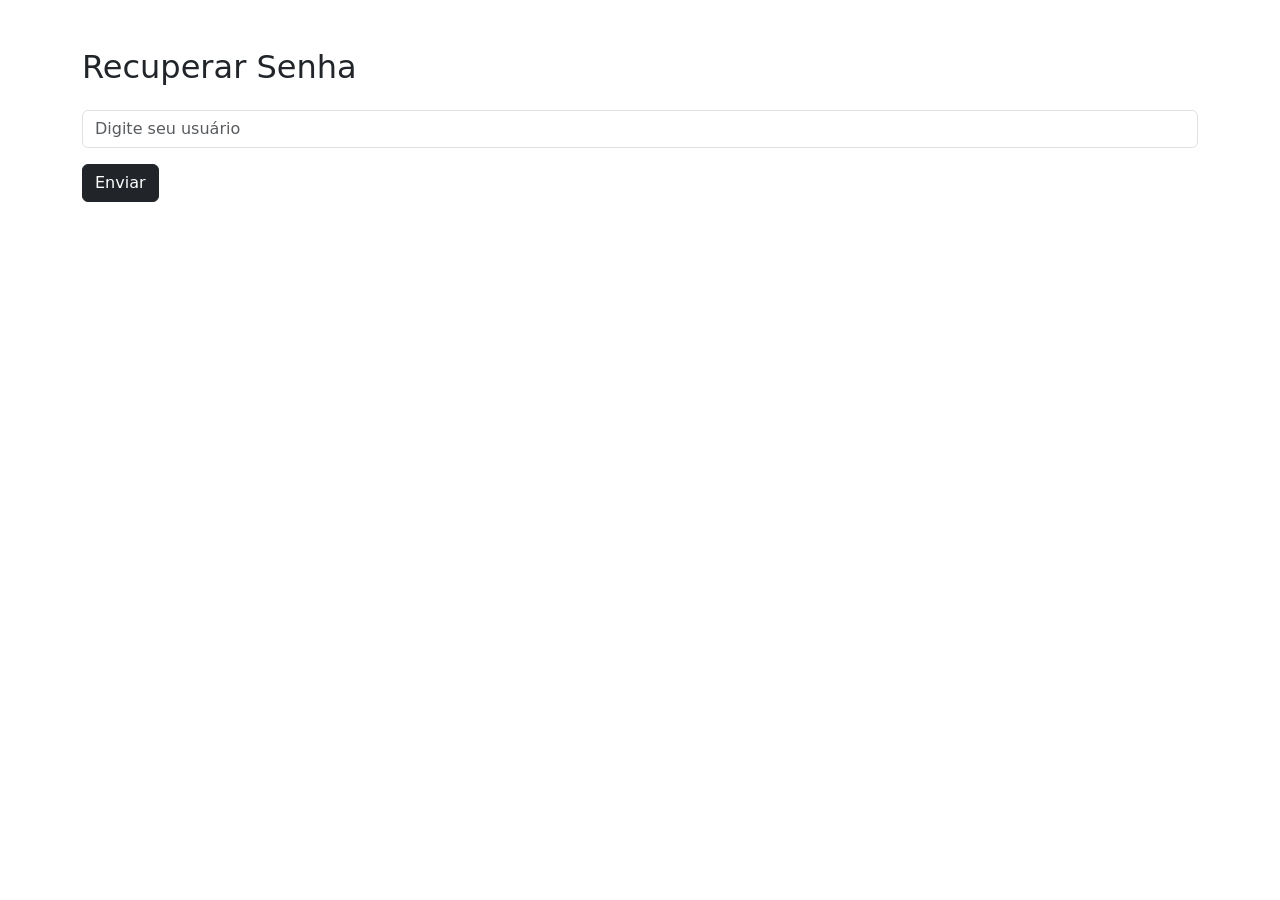
<file: esqueci-senha.html>
<!DOCTYPE html>
<html lang="pt-br">

<head>
    <meta charset="UTF-8">
    <title>Recuperar Senha</title>
    <link href="https://cdn.jsdelivr.net/npm/bootstrap@5.3.8/dist/css/bootstrap.min.css" rel="stylesheet">
</head>

<body class="container mt-5">

    <h2 class="mb-4">Recuperar Senha</h2>

    <input type="text" id="username" class="form-control" placeholder="Digite seu usuário">

    <button type="button" onclick="pedir()" class="btn btn-dark mt-3">
        Enviar
    </button>

    <script src="js/auth.js"></script>

    <script>
        function pedir() {
            const username = document.getElementById('username').value;

            const res = solicitarReset(username);

            if (res.success) {
                window.location.href = res.link;
            } else {
                alert(res.message);
            }
        }
    </script>

</body>
</file>
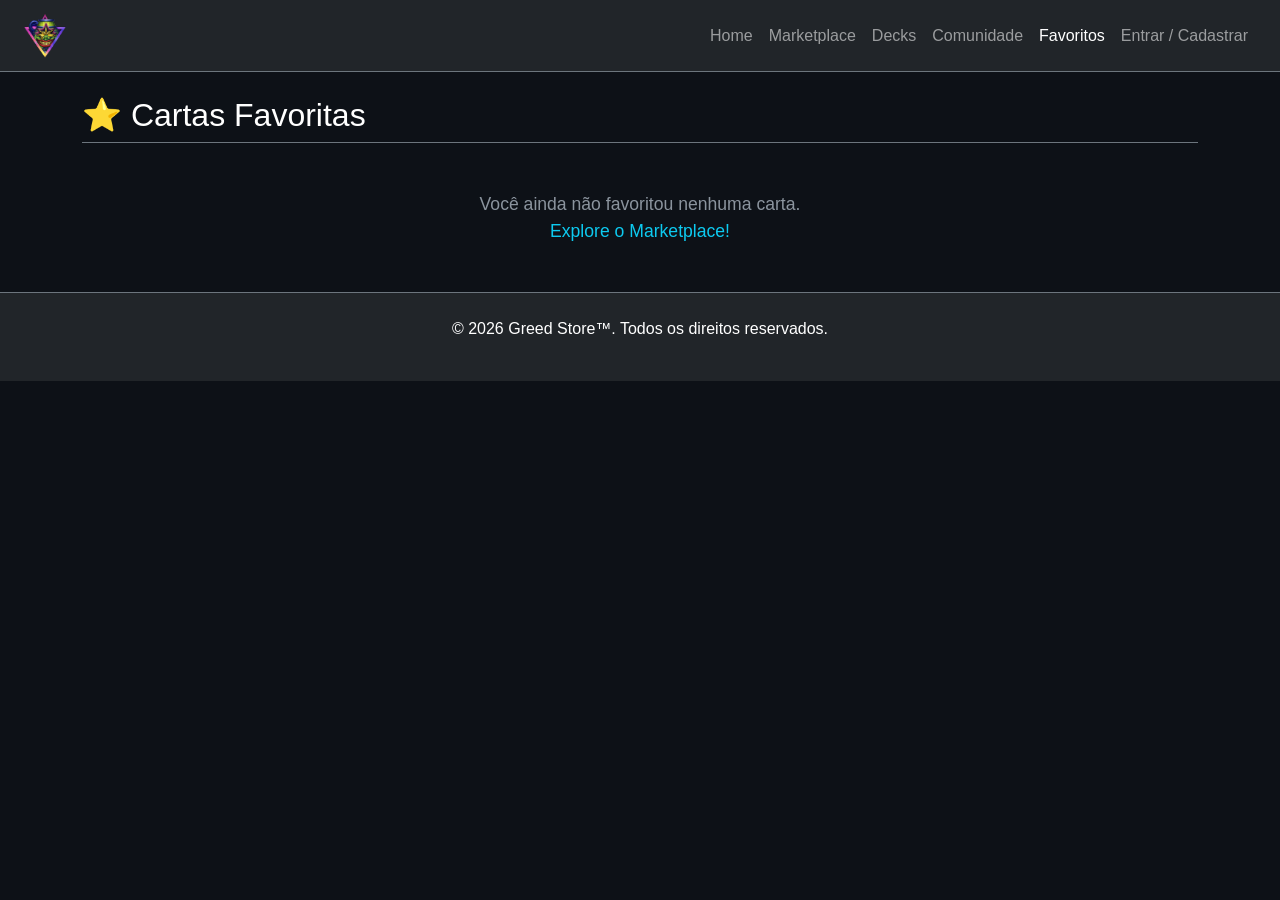
<file: favoritos.html>
<!DOCTYPE html>
<html lang="pt-br">
<head>
    <meta charset="UTF-8">
    <meta name="viewport" content="width=device-width, initial-scale=1">
    <title>Favoritos | Greed Store</title>
    <link href="https://cdn.jsdelivr.net/npm/bootstrap@5.3.8/dist/css/bootstrap.min.css" rel="stylesheet">
    <style>
        /* ===== ESTILO GERAL ESCURO ===== */
        body {
            background-color: #0d1117;
            color: #c9d1d9;
            font-family: Arial, Helvetica, sans-serif;
        }

        .navbar-brand img { height: 45px; }

        /* ===== CARDS DE FAVORITOS ===== */
        .card-favorito {
            transition: 0.2s;
            border: none;
            background-color: #161b22;
            border: 1px solid #30363d !important;
            border-radius: 8px;
        }
        .card-favorito:hover {
            transform: translateY(-2px);
            border-color: #00d2ff !important;
            box-shadow: 0 4px 10px rgba(0, 210, 255, 0.15);
        }
        .card-favorito img {
            height: 280px;
            object-fit: contain;
            padding: 10px;
            background-color: #0d1117;
            border-bottom: 1px solid #30363d;
        }
        .card-favorito .card-title {
            font-size: 14px;
            font-weight: bold;
            color: #ffffff;
        }
        .card-favorito .card-text {
            color: #2ea043;
            font-weight: bold;
        }
        .btn-outline-danger {
            border-color: #e53238;
            color: #e53238;
        }
        .btn-outline-danger:hover {
            background-color: #e53238;
            color: #fff;
        }

        /* ===== TÍTULOS ===== */
        h2, h3, h4 {
            color: #ffffff;
        }
        .text-muted {
            color: #8b949e !important;
        }

        /* ===== FOOTER ===== */
        footer {
            background-color: #161b22 !important;
            border-top: 1px solid #30363d;
        }

        @media (max-width: 576px) {
            .card-favorito img {
                height: 240px;
            }
        }
    </style>
</head>
<body>
    <nav class="navbar navbar-expand-lg navbar-dark bg-dark px-4 border-bottom border-secondary">
        <a class="navbar-brand" href="index.html">
            <img src="imagens/logo_sem_fundo_greedstore.png" alt="Logo">
        </a>
        <button class="navbar-toggler" type="button" data-bs-toggle="collapse" data-bs-target="#menu">
            <span class="navbar-toggler-icon"></span>
        </button>
        <div class="collapse navbar-collapse" id="menu">
            <div class="navbar-nav ms-auto">
                <a class="nav-link" href="index.html">Home</a>
                <a class="nav-link" href="marketplace.html">Marketplace</a>
                <a class="nav-link" href="decks.html">Decks</a>
                <a class="nav-link" href="comunidade.html">Comunidade</a>
                <a class="nav-link active" href="favoritos.html">Favoritos</a>
            </div>
        </div>
    </nav>

    <div class="container mt-4">
        <h2 class="mb-4 border-bottom border-secondary pb-2">⭐ Cartas Favoritas</h2>
        <div class="row g-4" id="favoritosContainer">
            <!-- As cartas serão inseridas dinamicamente -->
        </div>
    </div>

    <footer class="bg-dark text-center text-white py-4 mt-5 border-top border-secondary">
        <p>&copy; 2026 Greed Store™. Todos os direitos reservados.</p>
    </footer>

    <script src="https://cdn.jsdelivr.net/npm/bootstrap@5.3.8/dist/js/bootstrap.bundle.min.js"></script>
    <script src="js/auth.js"></script>
    <script src="js/favoritos.js"></script>
</body>
</html>
</file>
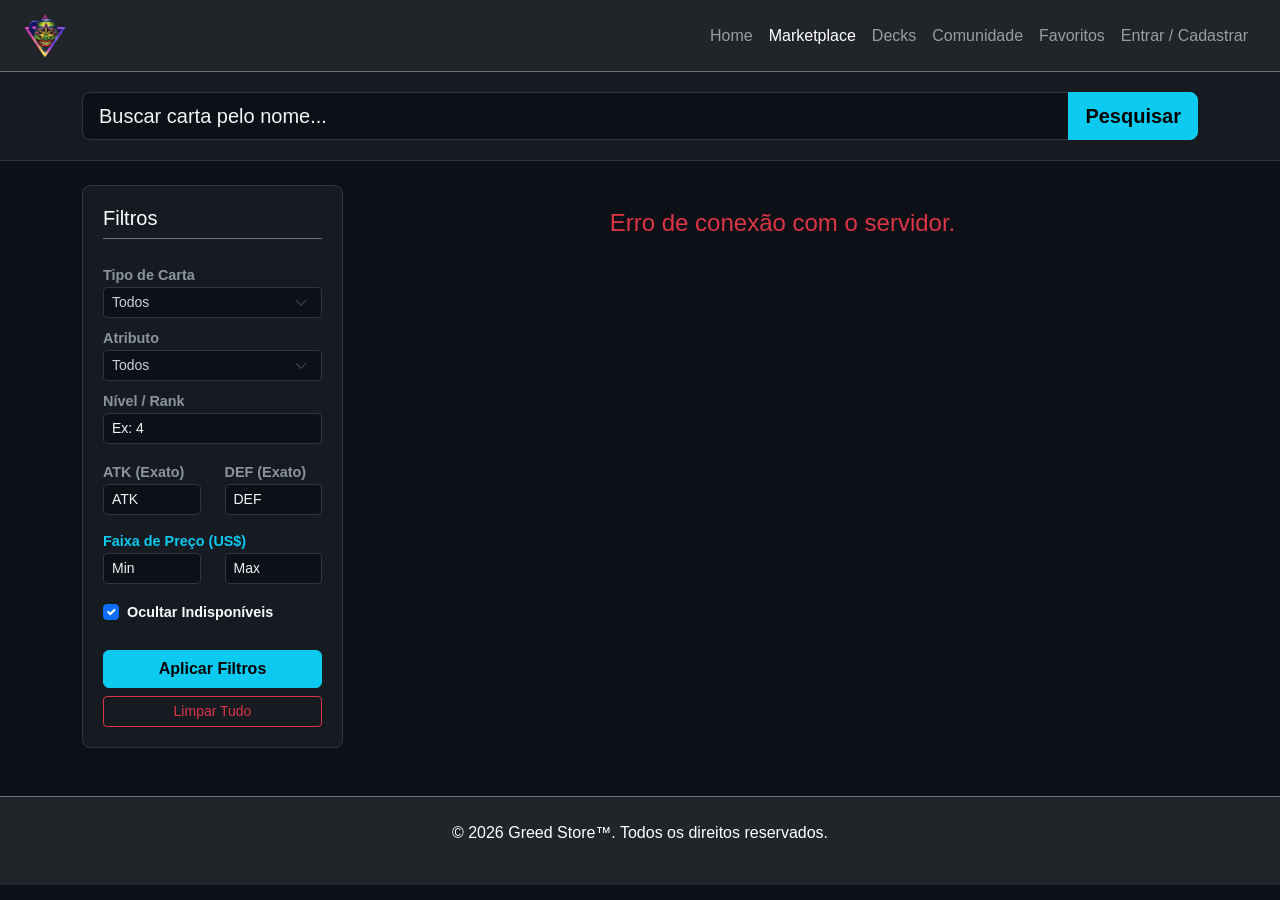
<file: marketplace.html>
<!DOCTYPE html>
<html lang="pt-br">

<head>
    <meta charset="UTF-8">
    <meta name="viewport" content="width=device-width, initial-scale=1.0">
    <title>Marketplace | Greed Store</title>

    <link href="https://cdn.jsdelivr.net/npm/bootstrap@5.3.8/dist/css/bootstrap.min.css" rel="stylesheet">

    <style>
        /* Muda a cor do placeholder para porcelana em todos os inputs */
        input::placeholder {
            color: #F2F3F4 !important;
            opacity: 0.7; /* Opacidade leve para não confundir com texto já digitado */
        }

        /* MODO ESCURO GERAL */
        body {
            margin: 0;
            font-family: Arial, Helvetica, sans-serif;
            background-color: #0d1117;
            color: #c9d1d9;
        }

        .navbar-brand img { height: 45px; }

        /* BARRA DE PESQUISA */
        .barra-pesquisa {
            background: #161b22;
            padding: 20px;
            border-bottom: 1px solid #30363d;
        }

        /* PAINEL DE FILTROS */
        .filtro-container {
            background: #161b22;
            padding: 20px;
            border-radius: 8px;
            border: 1px solid #30363d;
        }
        .filtro-container label {
            font-size: 0.9rem;
            font-weight: bold;
            color: #8b949e;
            margin-top: 10px;
        }
        .form-control, .form-select {
            background-color: #0d1117;
            border: 1px solid #30363d;
            color: #c9d1d9;
        }
        .form-control:focus, .form-select:focus {
            background-color: #0d1117;
            color: #ffffff;
            border-color: #00d2ff;
            box-shadow: 0 0 5px rgba(0, 210, 255, 0.5);
        }

        /* ESTILO DOS CARDS (IMAGEM INTEIRA) */
        .card {
            background-color: #161b22;
            border: 1px solid #30363d;
            transition: 0.2s;
            cursor: pointer;
            position: relative;
        }
        .card:hover {
            transform: scale(1.03);
            border-color: #00d2ff;
            box-shadow: 0 5px 15px rgba(0, 210, 255, 0.2);
        }
        .card img {
            height: 280px;
            object-fit: contain; 
            padding: 10px;
            background-color: #0d1117;
            border-bottom: 1px solid #30363d;
        }

        /* ESTRELA DE FAVORITO NO CARD */
        .favoritar-btn {
            position: absolute;
            top: 10px;
            right: 10px;
            background: rgba(0, 0, 0, 0.7);
            border: 1px solid #ffc107;
            border-radius: 50%;
            width: 32px;
            height: 32px;
            display: flex;
            align-items: center;
            justify-content: center;
            font-size: 16px;
            z-index: 10;
            transition: 0.2s;
            color: transparent;
            text-shadow: 0 0 0 #ffc107;
        }
        .favoritar-btn:hover {
            transform: scale(1.15);
            background: rgba(0, 0, 0, 0.9);
            box-shadow: 0 0 8px #ffc107;
        }

        /* MODAL ESCURO E COMPARADOR DE PREÇOS */
        .modal-content {
            background-color: #161b22;
            color: #c9d1d9;
            border: 1px solid #30363d;
        }
        .modal-header, .modal-footer { border-color: #30363d; }
        
        .vendor-list { display: flex; flex-direction: column; gap: 10px; }
        .vendor-card {
            background: #21262d;
            border: 1px solid #30363d;
            border-radius: 8px;
            padding: 12px 15px;
            display: flex;
            justify-content: space-between;
            align-items: center;
            transition: 0.2s;
        }
        .vendor-card:hover { border-color: #8b949e; background: #30363d; }
        .vendor-name { font-weight: bold; font-size: 1rem; display: flex; align-items: center; gap: 8px; }
        .vendor-price {
            font-size: 1.15rem; font-weight: bold; color: #2ea043;
            background: rgba(46, 160, 67, 0.1); padding: 4px 10px; border-radius: 6px;
        }
        .vendor-price.indisponivel { color: #8b949e; background: transparent; font-size: 0.9rem; }

        /* ZOOM NA CARTA (Clicável e Limitado à Tela) */
        .img-zoomable {
            transition: all 0.3s ease-in-out;
            cursor: zoom-in;
            position: relative;
            z-index: 1040;
        }
        
        .img-zoomable:hover {
            transform: scale(1.03); /* Efeito suave ao passar o mouse */
        }
        
        /* O segredo está aqui: A carta vira um elemento fixo centralizado e responsivo */
        .img-zoomed {
            position: fixed !important;
            top: 50% !important;
            left: 50% !important;
            transform: translate(-50%, -50%) !important; /* Centraliza no meio exato da tela */
            max-height: 90vh !important; /* NUNCA ultrapassa 90% da altura do monitor */
            max-width: 95vw !important;  /* NUNCA ultrapassa 95% da largura do monitor */
            width: auto !important;
            height: auto !important;
            z-index: 9999 !important; /* Força a carta a ficar por cima de absolutamente TUDO */
            box-shadow: 0 20px 80px rgba(0,0,0,0.95) !important; /* Sombra forte para destacar */
            cursor: zoom-out;
            border-radius: 10px;
            background-color: #0d1117; /* Previne mistura visual caso a imagem tenha transparência */
        }
    </style>
</head>

<body>

    <nav class="navbar navbar-expand-lg navbar-dark bg-dark px-4 border-bottom border-secondary">
        <a class="navbar-brand" href="index.html">
            <img src="imagens/logo_sem_fundo_greedstore.png" alt="Logo">
        </a>
        <button class="navbar-toggler" type="button" data-bs-toggle="collapse" data-bs-target="#menu">
            <span class="navbar-toggler-icon"></span>
        </button>

        <div class="collapse navbar-collapse" id="menu">
            <div class="navbar-nav ms-auto">
                <a class="nav-link" href="index.html">Home</a>
                <a class="nav-link active" href="marketplace.html">Marketplace</a>
                <a class="nav-link" href="decks.html">Decks</a>
                <a class="nav-link" href="comunidade.html">Comunidade</a>
                <a class="nav-link" href="favoritos.html">Favoritos</a>
            </div>
        </div>
    </nav>

    <div class="barra-pesquisa">
        <div class="container">
            <div class="input-group input-group-lg">
                <input type="text" id="campoPesquisa" class="form-control" placeholder="Buscar carta pelo nome...">
                <button class="btn btn-info fw-bold" id="btnPesquisarTop">Pesquisar</button>
            </div>
            <button class="btn btn-outline-info w-100 mt-3 d-lg-none" type="button" data-bs-toggle="collapse" data-bs-target="#painelFiltros">
                ⚙️ Mostrar Filtros Avançados
            </button>
        </div>
    </div>

    <div class="container mt-4">
        <div class="row g-4">

            <aside class="col-lg-3">
                <div class="collapse d-lg-block" id="painelFiltros">
                    <div class="filtro-container">
                        <h5 class="text-white border-bottom border-secondary pb-2 mb-3">Filtros</h5>
                        
                        <label>Tipo de Carta</label>
                        <select id="filtroTipo" class="form-select form-select-sm">
                            <option value="">Todos</option>
                            <option value="Normal Monster">Monstro Normal</option>
                            <option value="Effect Monster">Monstro de Efeito</option>
                            <option value="Fusion Monster">Monstro de Fusão</option>
                            <option value="Synchro Monster">Monstro Synchro</option>
                            <option value="XYZ Monster">Monstro XYZ</option>
                            <option value="Link Monster">Monstro Link</option>
                            <option value="Spell Card">Carta Mágica</option>
                            <option value="Trap Card">Carta Armadilha</option>
                        </select>

                        <label>Atributo</label>
                        <select id="filtroAtributo" class="form-select form-select-sm">
                            <option value="">Todos</option>
                            <option value="DARK">DARK (Trevas)</option>
                            <option value="LIGHT">LIGHT (Luz)</option>
                            <option value="EARTH">EARTH (Terra)</option>
                            <option value="WATER">WATER (Água)</option>
                            <option value="FIRE">FIRE (Fogo)</option>
                            <option value="WIND">WIND (Vento)</option>
                            <option value="DIVINE">DIVINE (Divino)</option>
                        </select>

                        <label>Nível / Rank</label>
                        <input type="number" id="filtroNivel" class="form-control form-control-sm" min="1" max="12" placeholder="Ex: 4">

                        <div class="row mt-2">
                            <div class="col-6">
                                <label>ATK (Exato)</label>
                                <input type="number" id="filtroAtk" class="form-control form-control-sm" placeholder="ATK">
                            </div>
                            <div class="col-6">
                                <label>DEF (Exato)</label>
                                <input type="number" id="filtroDef" class="form-control form-control-sm" placeholder="DEF">
                            </div>
                        </div>

                        <label class="mt-3 text-info">Faixa de Preço (US$)</label>
                        <div class="row">
                            <div class="col-6">
                                <input type="number" id="filtroPrecoMin" class="form-control form-control-sm" placeholder="Min" step="0.50">
                            </div>
                            <div class="col-6">
                                <input type="number" id="filtroPrecoMax" class="form-control form-control-sm" placeholder="Max" step="0.50">
                            </div>
                        </div>

                        <div class="form-check mt-3">
                            <input class="form-check-input" type="checkbox" id="filtroOcultarSemPreco" checked>
                            <label class="form-check-label text-light" for="filtroOcultarSemPreco" style="margin-top: 0;">
                                Ocultar Indisponíveis
                            </label>
                        </div>

                        <button class="btn btn-info w-100 mt-4 fw-bold" id="btnAplicarFiltros">Aplicar Filtros</button>
                        <button class="btn btn-outline-danger w-100 mt-2 btn-sm" id="btnLimparFiltros">Limpar Tudo</button>
                    </div>
                </div>
            </aside>

            <main class="col-lg-9">
                <div class="row g-4" id="listaCartas">
                    </div>

                <nav class="mt-5 mb-5">
                    <ul class="pagination justify-content-center" id="paginacao">
                        </ul>
                </nav>
            </main>

        </div>
    </div>

    <div class="modal fade" id="cardModal" tabindex="-1" aria-hidden="true">
        <div class="modal-dialog modal-lg">
            <div class="modal-content">
                <div class="modal-header">
                    <h5 class="modal-title text-white">Detalhes da Carta</h5>
                    <button type="button" class="btn-close btn-close-white" data-bs-dismiss="modal"></button>
                </div>
                <div class="modal-body" id="modalCardBody">
                    </div>
            </div>
        </div>
    </div>

    <div id="mensagem" style="position: fixed; top: 20px; right: 20px; background: #28a745; color: white; padding: 10px 20px; border-radius: 5px; display: none; z-index: 9999; font-weight: bold; box-shadow: 0 4px 6px rgba(0,0,0,0.3);">
        ⭐ Adicionado aos favoritos!
    </div>

    <footer class="bg-dark text-center text-white py-4 mt-5 border-top border-secondary">
        <p>&copy; 2026 Greed Store™. Todos os direitos reservados.</p>
    </footer>

    <script src="https://cdn.jsdelivr.net/npm/bootstrap@5.3.8/dist/js/bootstrap.bundle.min.js"></script>
    <script src="js/auth.js"></script>
    <script src="js/marketplace.js"></script>
</body>

</html>
</file>
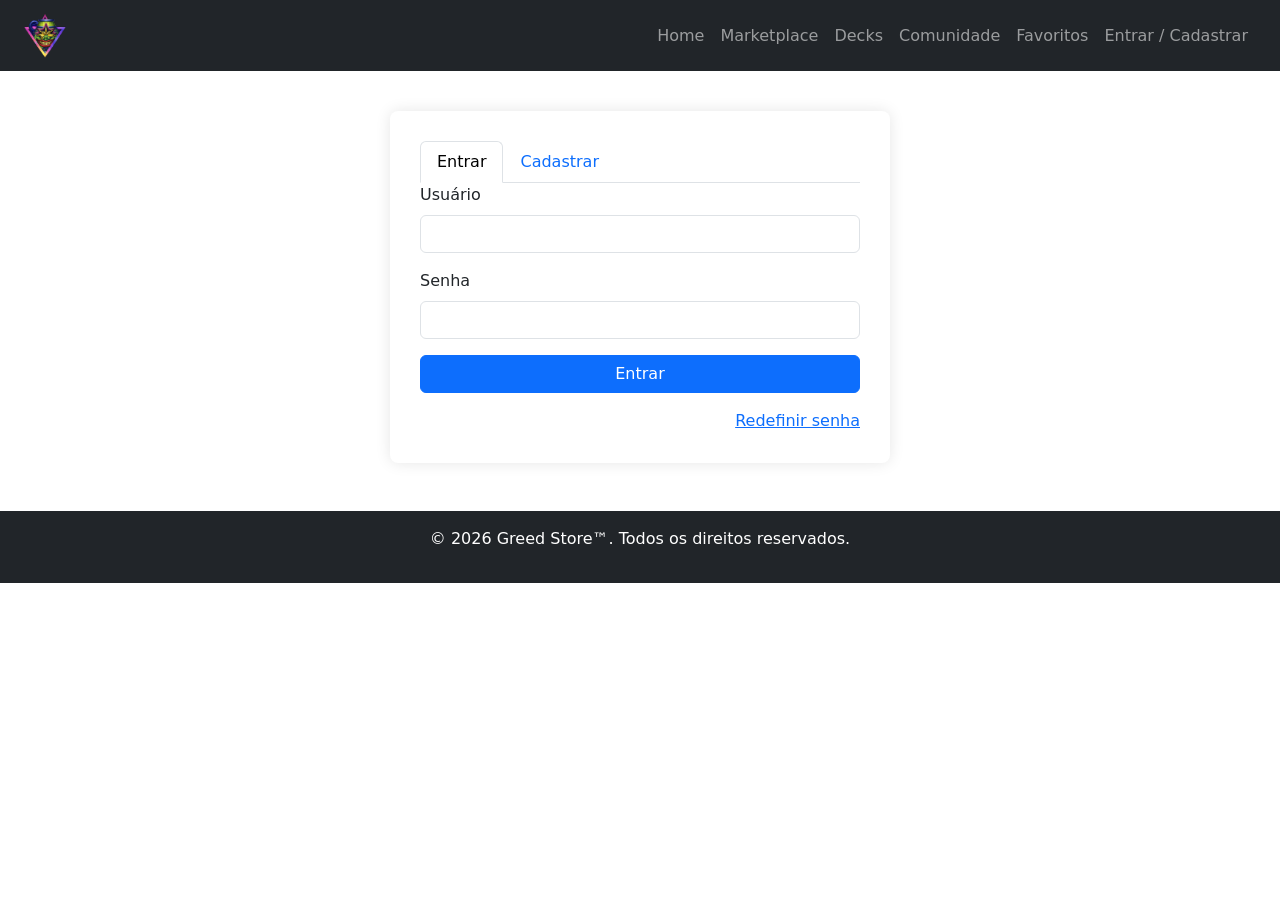
<file: perfil.html>
<!DOCTYPE html>
<html lang="pt-br">
<head>
    <meta charset="UTF-8">
    <meta name="viewport" content="width=device-width, initial-scale=1">
    <title>Meu Perfil | Greed Store</title>
    <link href="https://cdn.jsdelivr.net/npm/bootstrap@5.3.8/dist/css/bootstrap.min.css" rel="stylesheet">
    <style>
        /* ===== ESTILO GERAL ESCURO ===== */
        body {
            background-color: #0d1117;
            color: #c9d1d9;
            font-family: Arial, Helvetica, sans-serif;
        }

        .navbar-brand img { height: 45px; }

        /* ===== BANNER ===== */
        .banner-perfil {
            width: 100%;
            height: 200px;
            overflow: hidden;
            background: linear-gradient(45deg, #2c3e50, #4ca1af);
            position: relative;
            cursor: pointer;
            border-bottom: 1px solid #30363d;
        }
        .banner-perfil img {
            width: 100%;
            height: 100%;
            object-fit: cover;
            display: none;
        }
        .banner-perfil.tem-imagem img {
            display: block;
        }

        /* ===== FOTO DE PERFIL ===== */
        .perfil-avatar-container {
            position: relative;
            margin-top: -60px;
            display: inline-block;
            cursor: pointer;
            border-radius: 50%;
        }
        .foto-perfil {
            width: 120px;
            height: 120px;
            object-fit: cover;
            border-radius: 50%;
            border: 4px solid #0d1117;
            background-color: #161b22;
            display: flex;
            align-items: center;
            justify-content: center;
            font-size: 3rem;
            color: #8b949e;
            overflow: hidden;
            position: relative;
        }
        .foto-perfil img {
            width: 100%;
            height: 100%;
            object-fit: cover;
            display: none;
        }
        .foto-perfil.tem-imagem img {
            display: block;
        }
        .foto-perfil.tem-imagem span {
            display: none;
        }

        /* ===== OVERLAY DE EDIÇÃO ===== */
        .edit-overlay {
            position: absolute;
            top: 0;
            left: 0;
            width: 100%;
            height: 100%;
            background: rgba(0, 0, 0, 0.6);
            color: white;
            display: flex;
            align-items: center;
            justify-content: center;
            opacity: 0;
            transition: opacity 0.2s ease-in-out;
            font-weight: bold;
            text-shadow: 1px 1px 3px rgba(0,0,0,0.8);
            z-index: 10;
            border-radius: inherit;
        }
        .perfil-avatar-container .edit-overlay {
            border-radius: 50%;
            font-size: 1.5rem;
        }
        .banner-perfil:hover .edit-overlay,
        .perfil-avatar-container:hover .edit-overlay {
            opacity: 1;
        }

        /* ===== NOME EDITÁVEL ===== */
        .nome-editavel {
            cursor: pointer;
            transition: 0.2s;
            padding: 5px 15px;
            border-radius: 8px;
            display: inline-flex;
            align-items: center;
            color: #ffffff;
        }
        .nome-editavel:hover {
            background-color: rgba(255, 255, 255, 0.1);
        }
        .edit-icon {
            font-size: 1.2rem;
            opacity: 0;
            transition: 0.2s;
            color: #00d2ff;
        }
        .nome-editavel:hover .edit-icon {
            opacity: 1;
        }

        /* ===== CARDS DOS DECKS ===== */
        .deck-card {
            background-color: #161b22;
            border: 1px solid #30363d;
            border-radius: 8px;
            padding: 15px;
            transition: 0.2s;
            height: 100%;
            color: #c9d1d9;
        }
        .deck-card:hover {
            transform: translateY(-2px);
            border-color: #00d2ff;
            box-shadow: 0 4px 10px rgba(0, 210, 255, 0.15);
        }
        .deck-card h5 {
            color: #ffffff;
        }
        .deck-card .text-muted {
            color: #8b949e !important;
        }

        /* ===== MODAIS ESCUROS ===== */
        .modal-content {
            background-color: #161b22;
            color: #c9d1d9;
            border: 1px solid #30363d;
        }
        .modal-header, .modal-footer {
            border-color: #30363d;
        }
        .modal-title {
            color: #ffffff;
        }
        .btn-close-white {
            filter: invert(1);
        }
        .form-control, .form-select {
            background-color: #0d1117;
            border: 1px solid #30363d;
            color: #c9d1d9;
        }
        .form-control:focus, .form-select:focus {
            background-color: #0d1117;
            color: #ffffff;
            border-color: #00d2ff;
            box-shadow: 0 0 5px rgba(0, 210, 255, 0.5);
        }
        .btn-primary {
            background-color: #00d2ff;
            border-color: #00d2ff;
            color: #000;
        }
        .btn-primary:hover {
            background-color: #00b8e0;
            border-color: #00b8e0;
        }
        .btn-danger {
            background-color: #e53238;
            border-color: #e53238;
        }

        /* ===== RESPONSIVIDADE ===== */
        @media (max-width: 576px) {
            .banner-perfil { height: 150px; }
            .foto-perfil { width: 90px; height: 90px; margin-top: -45px; font-size: 2rem;}
        }

        /* ===== TÍTULOS ===== */
        h2, h3, h4, h5 {
            color: #ffffff;
        }
        .text-muted {
            color: #8b949e !important;
        }
        hr {
            border-color: #30363d;
        }
        a {
            color: #00d2ff;
            text-decoration: none;
        }
        a:hover {
            color: #ffc107;
        }
    </style>
</head>
<body>

    <nav class="navbar navbar-expand-lg navbar-dark bg-dark px-4 border-bottom border-secondary">
        <a class="navbar-brand" href="index.html">
            <img src="imagens/logo_sem_fundo_greedstore.png" alt="Logo">
        </a>
        <button class="navbar-toggler" type="button" data-bs-toggle="collapse" data-bs-target="#menu">
            <span class="navbar-toggler-icon"></span>
        </button>
        <div class="collapse navbar-collapse" id="menu">
            <div class="navbar-nav ms-auto">
                <a class="nav-link" href="index.html">Home</a>
                <a class="nav-link" href="marketplace.html">Marketplace</a>
                <a class="nav-link" href="decks.html">Decks</a>
                <a class="nav-link" href="comunidade.html">Comunidade</a>
                <a class="nav-link" href="favoritos.html">Favoritos</a>
            </div>
        </div>
    </nav>

    <!-- Banner clicável -->
    <div class="banner-perfil" id="bannerContainer" onclick="abrirModalCapa()">
        <img src="" alt="Banner" id="bannerImg">
        <div class="edit-overlay">✏️ Editar Capa</div>
    </div>

    <div class="container mt-4">
        <div class="row justify-content-center">
            <div class="col-12 text-center">
                <!-- Avatar clicável -->
                <div class="perfil-avatar-container" onclick="abrirModalFoto()">
                    <div class="foto-perfil" id="fotoContainer">
                        <img src="" alt="Foto de Perfil" id="perfilImg">
                        <span id="fotoPlaceholder">👤</span>
                        <div class="edit-overlay">📷 Editar</div>
                    </div>
                </div>

                <!-- Nome clicável -->
                <div class="mt-3">
                    <div class="nome-editavel" onclick="abrirModalNome()" title="Editar Nome">
                        <h2 id="nomeUsuario" class="m-0 fw-bold">Carregando...</h2>
                        <span class="ms-2 edit-icon">✏️</span>
                    </div>
                </div>
                
                <p class="mt-2" id="bioUsuario" style="color: #8b949e;">Bem-vindo ao seu perfil! Aqui você pode ver suas informações e seus decks.</p>
            </div>
        </div>

        <div class="row mt-5">
            <div class="col-12">
                <h3 class="border-bottom border-secondary pb-2">📚 Meus Decks</h3>
                <div id="decksDoUsuario" class="row g-4 mt-2"></div>
            </div>
        </div>
    </div>

    <!-- MODAL: Editar Capa -->
    <div class="modal fade" id="modalEditarCapa" tabindex="-1" aria-hidden="true">
        <div class="modal-dialog modal-dialog-centered">
            <div class="modal-content">
                <div class="modal-header border-secondary">
                    <h5 class="modal-title">Editar Capa</h5>
                    <button type="button" class="btn-close btn-close-white" data-bs-dismiss="modal" aria-label="Close"></button>
                </div>
                <div class="modal-body">
                    <label class="form-label">Escolha uma nova imagem de capa do seu PC:</label>
                    <input type="file" class="form-control" id="inputCapa" accept="image/*">
                </div>
                <div class="modal-footer border-secondary">
                    <button type="button" class="btn btn-secondary" data-bs-dismiss="modal">Cancelar</button>
                    <button type="button" class="btn btn-primary" onclick="salvarCapa()">Salvar Capa</button>
                </div>
            </div>
        </div>
    </div>

    <!-- MODAL: Editar Foto -->
    <div class="modal fade" id="modalEditarFoto" tabindex="-1" aria-hidden="true">
        <div class="modal-dialog modal-dialog-centered">
            <div class="modal-content">
                <div class="modal-header border-secondary">
                    <h5 class="modal-title">Editar Foto de Perfil</h5>
                    <button type="button" class="btn-close btn-close-white" data-bs-dismiss="modal" aria-label="Close"></button>
                </div>
                <div class="modal-body">
                    <label class="form-label">Escolha uma nova foto de perfil do seu PC:</label>
                    <input type="file" class="form-control" id="inputFoto" accept="image/*">
                </div>
                <div class="modal-footer border-secondary">
                    <button type="button" class="btn btn-secondary" data-bs-dismiss="modal">Cancelar</button>
                    <button type="button" class="btn btn-primary" onclick="salvarFoto()">Salvar Foto</button>
                </div>
            </div>
        </div>
    </div>

    <!-- MODAL: Editar Nome -->
    <div class="modal fade" id="modalEditarNome" tabindex="-1" aria-hidden="true">
        <div class="modal-dialog modal-dialog-centered">
            <div class="modal-content">
                <div class="modal-header border-secondary">
                    <h5 class="modal-title">Editar Nome de Usuário</h5>
                    <button type="button" class="btn-close btn-close-white" data-bs-dismiss="modal" aria-label="Close"></button>
                </div>
                <div class="modal-body">
                    <label class="form-label">Novo Nome:</label>
                    <input type="text" class="form-control" id="inputNome" required>
                </div>
                <div class="modal-footer border-secondary">
                    <button type="button" class="btn btn-secondary" data-bs-dismiss="modal">Cancelar</button>
                    <button type="button" class="btn btn-danger" onclick="salvarNome()">Salvar Alteração</button>
                </div>
            </div>
        </div>
    </div>

    <footer class="bg-dark text-center text-white py-4 mt-5 border-top border-secondary">
        <p>&copy; 2026 Greed Store™. Todos os direitos reservados.</p>
    </footer>

    <script src="https://cdn.jsdelivr.net/npm/bootstrap@5.3.8/dist/js/bootstrap.bundle.min.js"></script>
    <script src="js/auth.js"></script>
    <script src="js/perfil.js"></script>
</body>
</html>
</file>
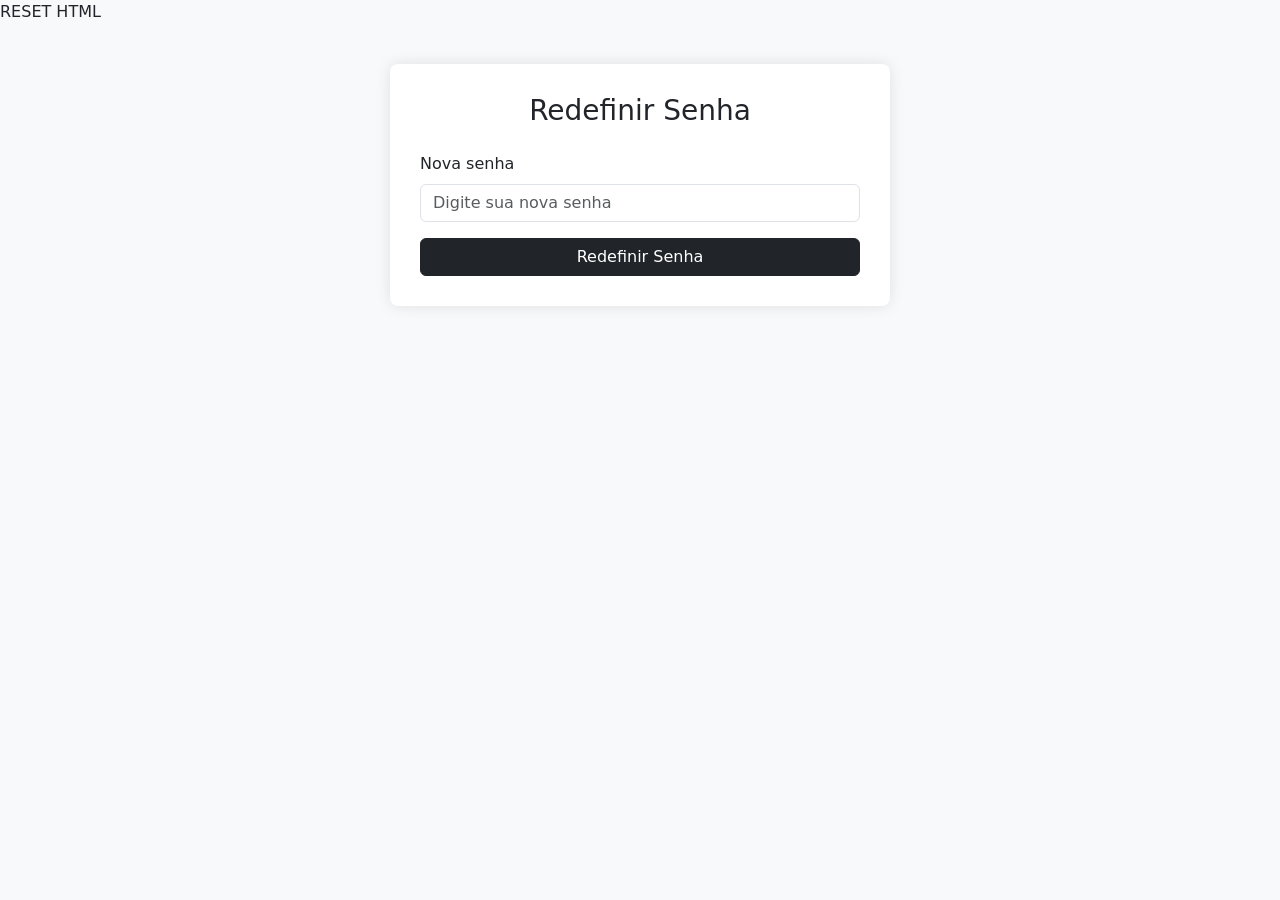
<file: reset.html>
RESET HTML
<!DOCTYPE html>
<html lang="pt-br">
<head>
    <meta charset="UTF-8">
    <meta name="viewport" content="width=device-width, initial-scale=1">
    <title>Redefinir Senha | Greed Store</title>

    <!-- Bootstrap -->
    <link href="https://cdn.jsdelivr.net/npm/bootstrap@5.3.8/dist/css/bootstrap.min.css" rel="stylesheet">

    <style>
        .form-container {
            max-width: 500px;
            margin: 40px auto;
            background: white;
            padding: 30px;
            border-radius: 8px;
            box-shadow: 0 0 15px rgba(0,0,0,0.1);
        }
    </style>
</head>

<body class="bg-light">

<div class="container">
    <div class="form-container">

        <h3 class="text-center mb-4">Redefinir Senha</h3>

        <div class="mb-3">
            <label class="form-label">Nova senha</label>
            <input type="password" id="novaSenha" class="form-control" placeholder="Digite sua nova senha">
        </div>

        <button onclick="resetar()" class="btn btn-dark w-100">
            Redefinir Senha
        </button>

    </div>
</div>

<!-- auth.js -->
<script src="js/auth.js"></script>

<script>
    // 🔥 pega o token da URL
    const params = new URLSearchParams(window.location.search);
    const token = params.get('token');

    function resetar() {
        const senha = document.getElementById('novaSenha').value;

        const res = redefinirSenhaComToken(token, senha);

        alert(res.message);

        if (res.success) {
            window.location.href = 'contas.html';
        }
    }
</script>

</body>
</html>
</file>
